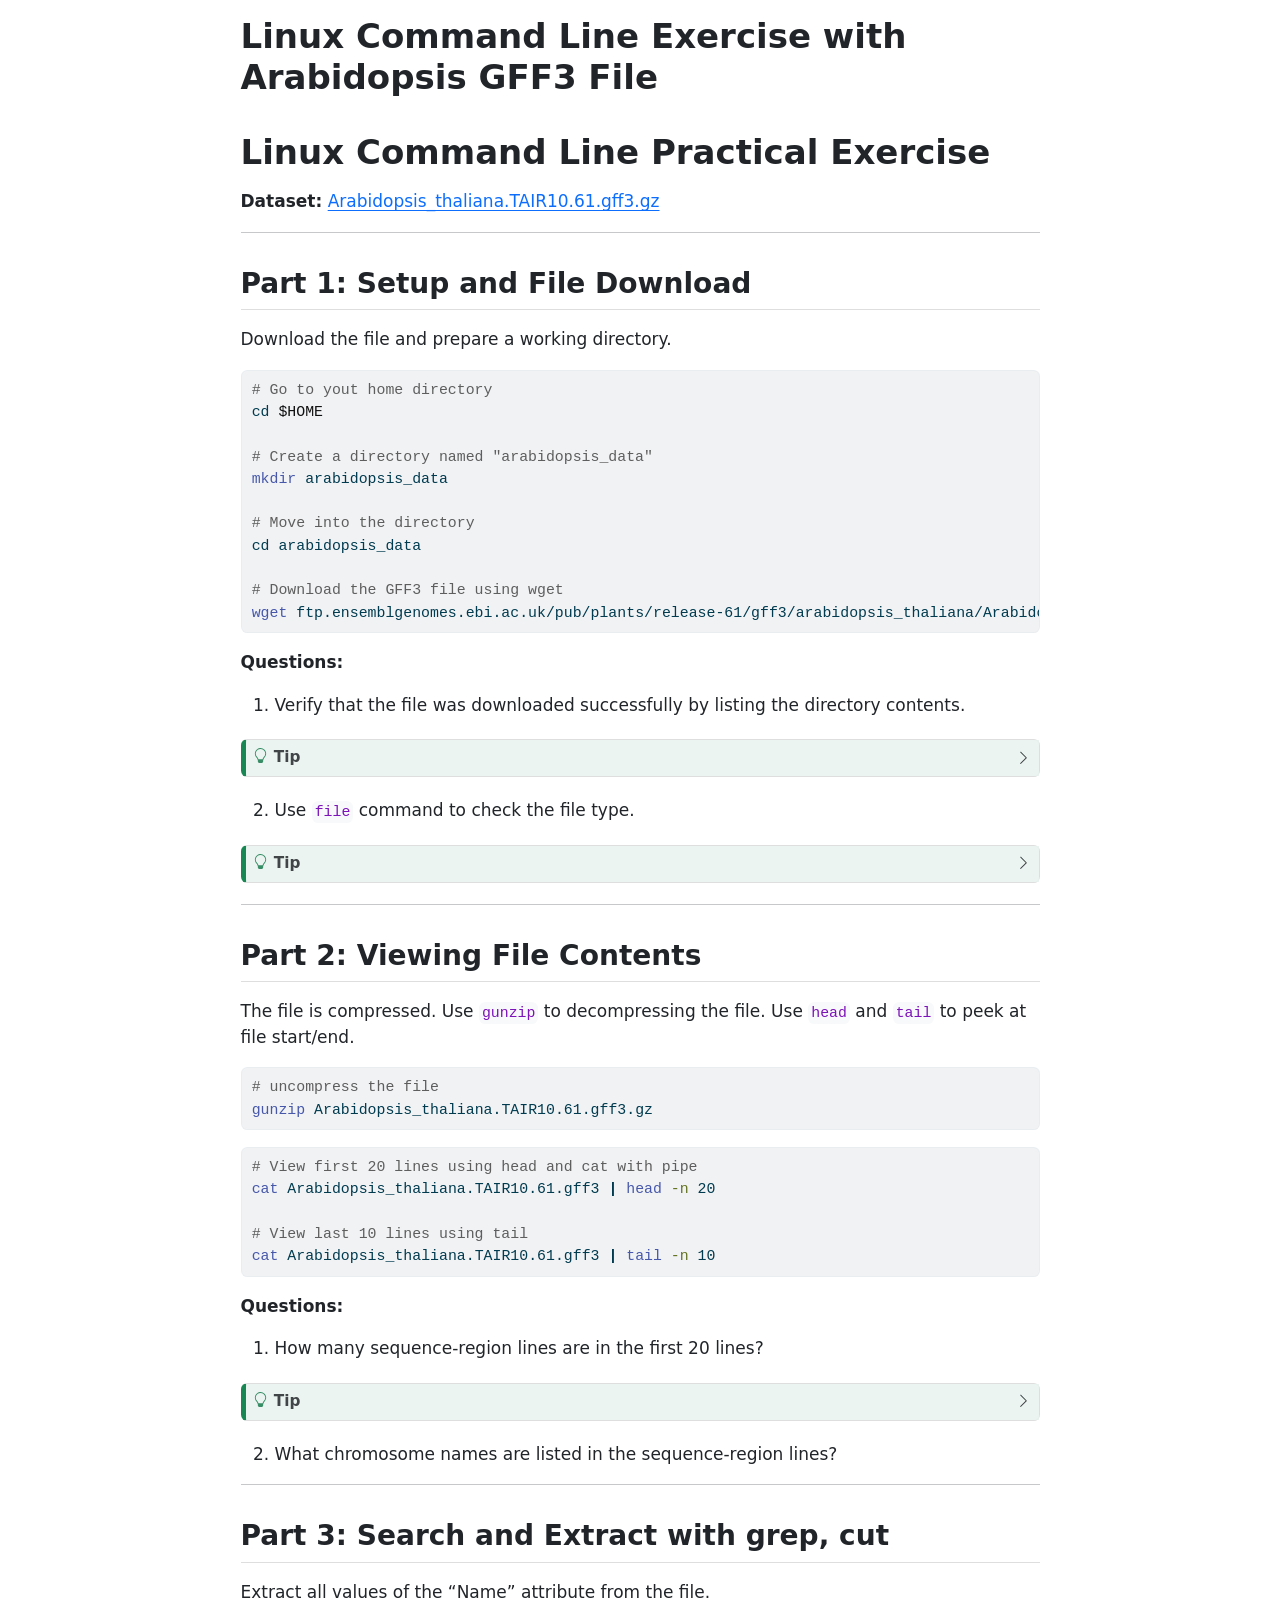
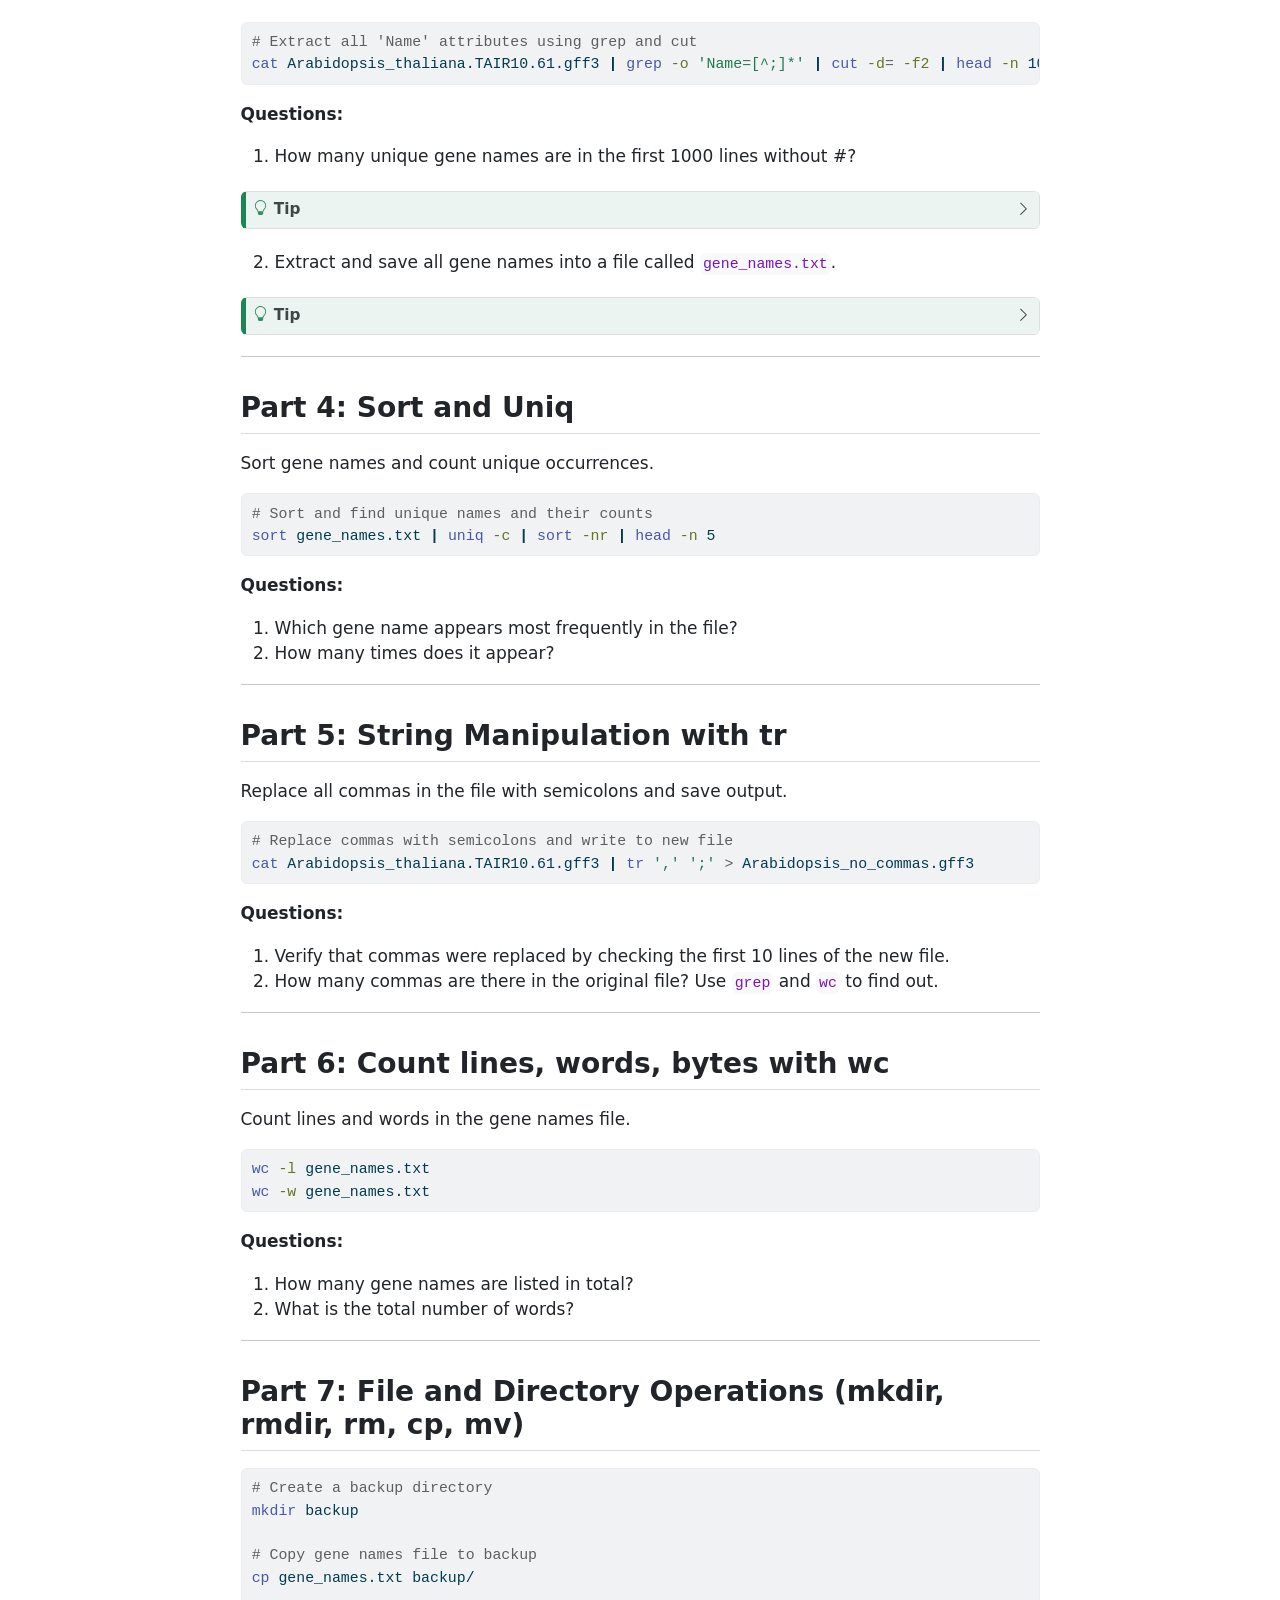
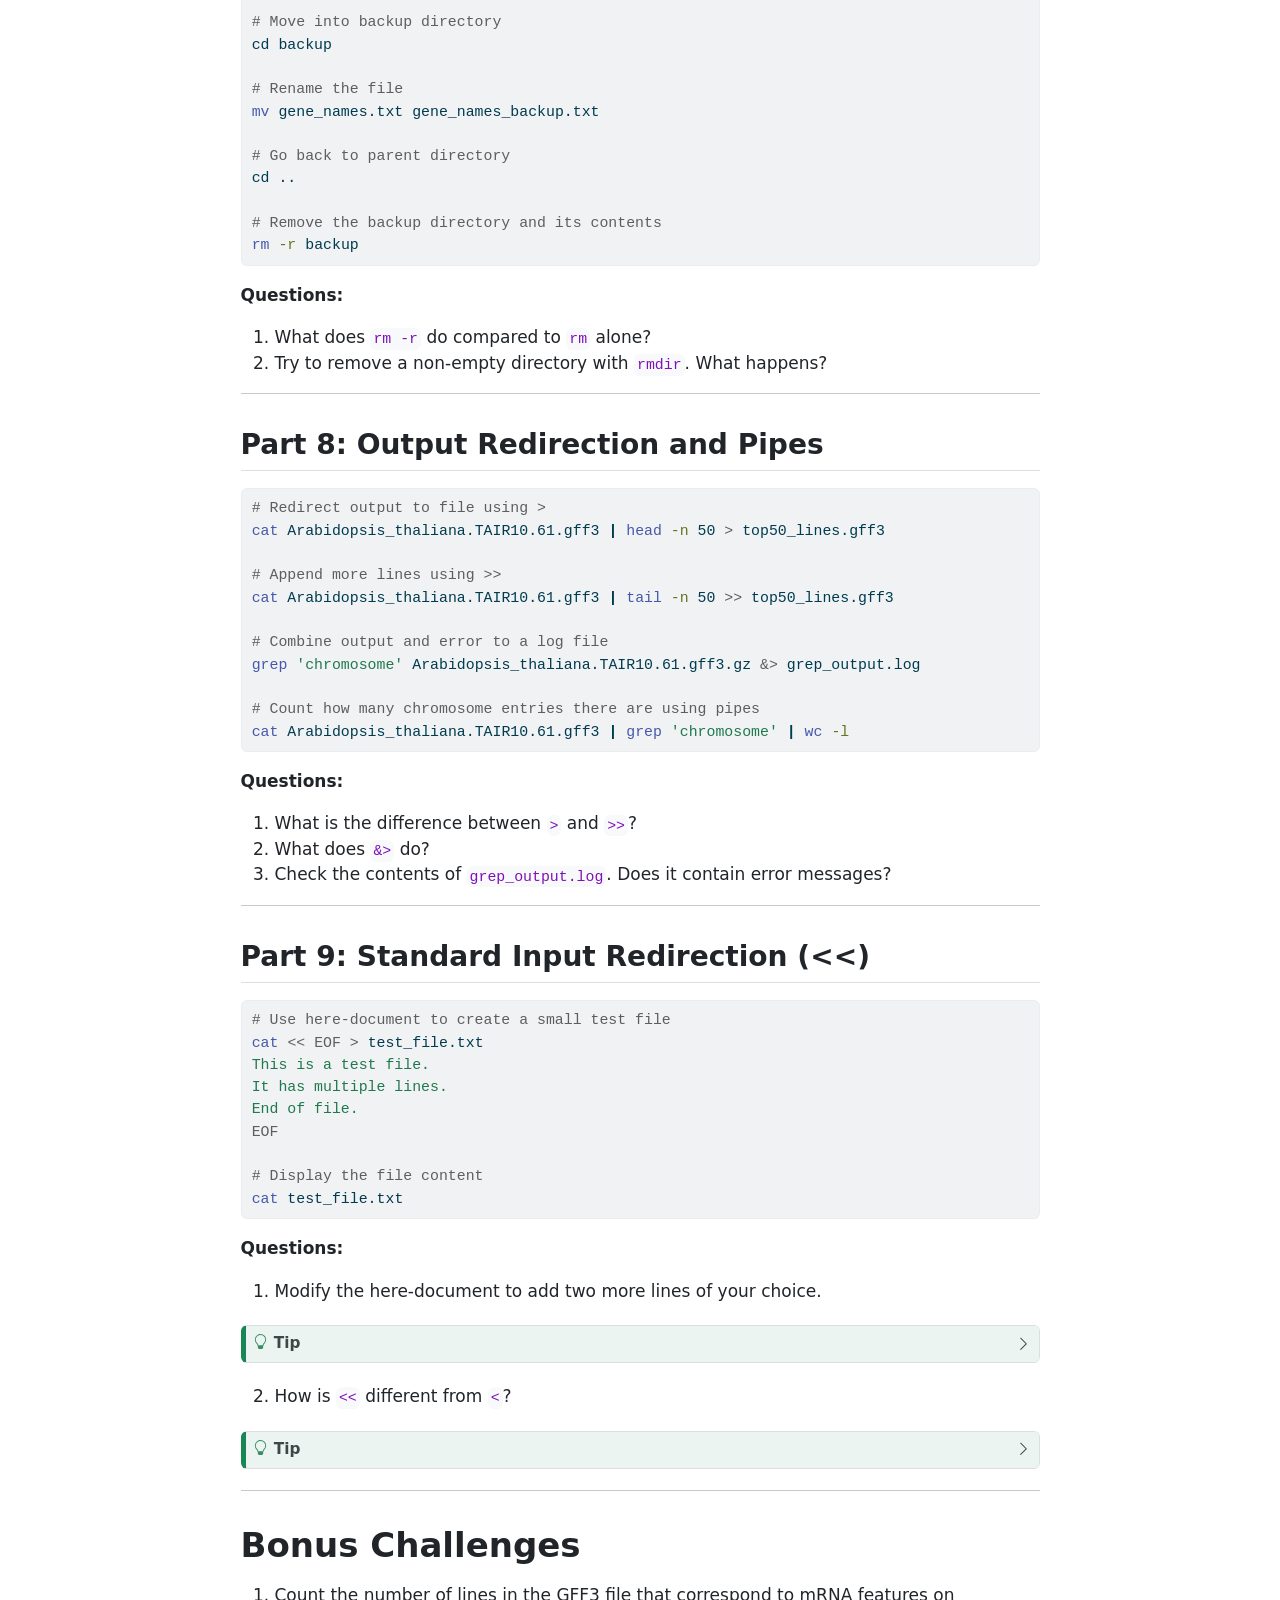
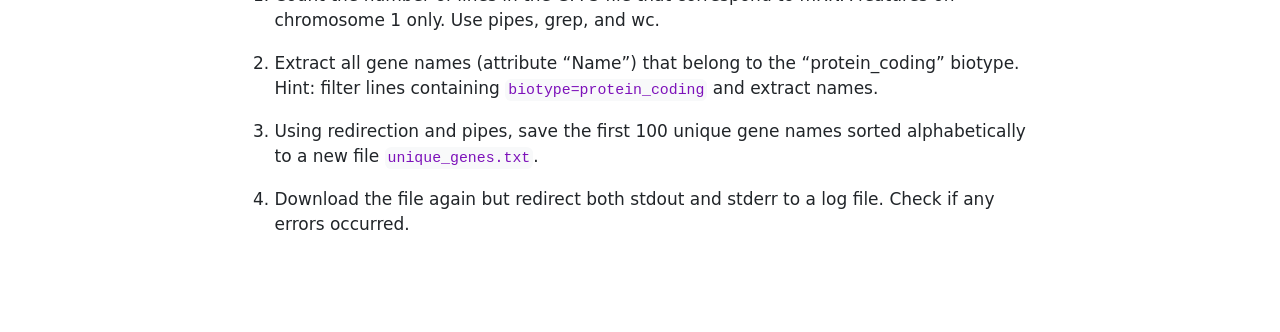
<file: exercie1.html>
<!DOCTYPE html>
<html xmlns="http://www.w3.org/1999/xhtml" lang="en" xml:lang="en"><head>

<meta charset="utf-8">
<meta name="generator" content="quarto-1.7.31">

<meta name="viewport" content="width=device-width, initial-scale=1.0, user-scalable=yes">


<title>Linux Command Line Exercise with Arabidopsis GFF3 File</title>
<style>
code{white-space: pre-wrap;}
span.smallcaps{font-variant: small-caps;}
div.columns{display: flex; gap: min(4vw, 1.5em);}
div.column{flex: auto; overflow-x: auto;}
div.hanging-indent{margin-left: 1.5em; text-indent: -1.5em;}
ul.task-list{list-style: none;}
ul.task-list li input[type="checkbox"] {
  width: 0.8em;
  margin: 0 0.8em 0.2em -1em; /* quarto-specific, see https://github.com/quarto-dev/quarto-cli/issues/4556 */ 
  vertical-align: middle;
}
/* CSS for syntax highlighting */
html { -webkit-text-size-adjust: 100%; }
pre > code.sourceCode { white-space: pre; position: relative; }
pre > code.sourceCode > span { display: inline-block; line-height: 1.25; }
pre > code.sourceCode > span:empty { height: 1.2em; }
.sourceCode { overflow: visible; }
code.sourceCode > span { color: inherit; text-decoration: inherit; }
div.sourceCode { margin: 1em 0; }
pre.sourceCode { margin: 0; }
@media screen {
div.sourceCode { overflow: auto; }
}
@media print {
pre > code.sourceCode { white-space: pre-wrap; }
pre > code.sourceCode > span { text-indent: -5em; padding-left: 5em; }
}
pre.numberSource code
  { counter-reset: source-line 0; }
pre.numberSource code > span
  { position: relative; left: -4em; counter-increment: source-line; }
pre.numberSource code > span > a:first-child::before
  { content: counter(source-line);
    position: relative; left: -1em; text-align: right; vertical-align: baseline;
    border: none; display: inline-block;
    -webkit-touch-callout: none; -webkit-user-select: none;
    -khtml-user-select: none; -moz-user-select: none;
    -ms-user-select: none; user-select: none;
    padding: 0 4px; width: 4em;
  }
pre.numberSource { margin-left: 3em;  padding-left: 4px; }
div.sourceCode
  {   }
@media screen {
pre > code.sourceCode > span > a:first-child::before { text-decoration: underline; }
}
</style>


<script src="exercie1_files/libs/clipboard/clipboard.min.js"></script>
<script src="exercie1_files/libs/quarto-html/quarto.js" type="module"></script>
<script src="exercie1_files/libs/quarto-html/tabsets/tabsets.js" type="module"></script>
<script src="exercie1_files/libs/quarto-html/popper.min.js"></script>
<script src="exercie1_files/libs/quarto-html/tippy.umd.min.js"></script>
<script src="exercie1_files/libs/quarto-html/anchor.min.js"></script>
<link href="exercie1_files/libs/quarto-html/tippy.css" rel="stylesheet">
<link href="exercie1_files/libs/quarto-html/quarto-syntax-highlighting-e1a5c8363afafaef2c763b6775fbf3ca.css" rel="stylesheet" id="quarto-text-highlighting-styles">
<script src="exercie1_files/libs/bootstrap/bootstrap.min.js"></script>
<link href="exercie1_files/libs/bootstrap/bootstrap-icons.css" rel="stylesheet">
<link href="exercie1_files/libs/bootstrap/bootstrap-81267100e462c21b3d6c0d5bf76a3417.min.css" rel="stylesheet" append-hash="true" id="quarto-bootstrap" data-mode="light">


</head>

<body class="fullcontent quarto-light">

<div id="quarto-content" class="page-columns page-rows-contents page-layout-article">

<main class="content" id="quarto-document-content">

<header id="title-block-header" class="quarto-title-block default">
<div class="quarto-title">
<h1 class="title">Linux Command Line Exercise with Arabidopsis GFF3 File</h1>
</div>



<div class="quarto-title-meta">

    
  
    
  </div>
  


</header>


<section id="linux-command-line-practical-exercise" class="level1">
<h1>Linux Command Line Practical Exercise</h1>
<p><strong>Dataset:</strong> <a href="ftp.ensemblgenomes.ebi.ac.uk/pub/plants/release-61/gff3/arabidopsis_thaliana/Arabidopsis_thaliana.TAIR10.61.gff3.gz">Arabidopsis_thaliana.TAIR10.61.gff3.gz</a></p>
<hr>
<section id="part-1-setup-and-file-download" class="level2">
<h2 class="anchored" data-anchor-id="part-1-setup-and-file-download">Part 1: Setup and File Download</h2>
<p>Download the file and prepare a working directory.</p>
<div class="sourceCode" id="cb1"><pre class="sourceCode bash code-with-copy"><code class="sourceCode bash"><span id="cb1-1"><a href="#cb1-1" aria-hidden="true" tabindex="-1"></a><span class="co"># Go to yout home directory</span></span>
<span id="cb1-2"><a href="#cb1-2" aria-hidden="true" tabindex="-1"></a><span class="bu">cd</span> <span class="va">$HOME</span></span>
<span id="cb1-3"><a href="#cb1-3" aria-hidden="true" tabindex="-1"></a></span>
<span id="cb1-4"><a href="#cb1-4" aria-hidden="true" tabindex="-1"></a><span class="co"># Create a directory named "arabidopsis_data"</span></span>
<span id="cb1-5"><a href="#cb1-5" aria-hidden="true" tabindex="-1"></a><span class="fu">mkdir</span> arabidopsis_data</span>
<span id="cb1-6"><a href="#cb1-6" aria-hidden="true" tabindex="-1"></a></span>
<span id="cb1-7"><a href="#cb1-7" aria-hidden="true" tabindex="-1"></a><span class="co"># Move into the directory</span></span>
<span id="cb1-8"><a href="#cb1-8" aria-hidden="true" tabindex="-1"></a><span class="bu">cd</span> arabidopsis_data</span>
<span id="cb1-9"><a href="#cb1-9" aria-hidden="true" tabindex="-1"></a></span>
<span id="cb1-10"><a href="#cb1-10" aria-hidden="true" tabindex="-1"></a><span class="co"># Download the GFF3 file using wget</span></span>
<span id="cb1-11"><a href="#cb1-11" aria-hidden="true" tabindex="-1"></a><span class="fu">wget</span> ftp.ensemblgenomes.ebi.ac.uk/pub/plants/release-61/gff3/arabidopsis_thaliana/Arabidopsis_thaliana.TAIR10.61.gff3.gz</span></code><button title="Copy to Clipboard" class="code-copy-button"><i class="bi"></i></button></pre></div>
<p><strong>Questions:</strong></p>
<ol type="1">
<li>Verify that the file was downloaded successfully by listing the directory contents.</li>
</ol>
<div class="callout callout-style-default callout-tip callout-titled">
<div class="callout-header d-flex align-content-center" data-bs-toggle="collapse" data-bs-target=".callout-1-contents" aria-controls="callout-1" aria-expanded="false" aria-label="Toggle callout">
<div class="callout-icon-container">
<i class="callout-icon"></i>
</div>
<div class="callout-title-container flex-fill">
Tip
</div>
<div class="callout-btn-toggle d-inline-block border-0 py-1 ps-1 pe-0 float-end"><i class="callout-toggle"></i></div>
</div>
<div id="callout-1" class="callout-1-contents callout-collapse collapse">
<div class="callout-body-container callout-body">
<div class="sourceCode" id="cb2"><pre class="sourceCode bash code-with-copy"><code class="sourceCode bash"><span id="cb2-1"><a href="#cb2-1" aria-hidden="true" tabindex="-1"></a><span class="fu">ls</span></span></code><button title="Copy to Clipboard" class="code-copy-button"><i class="bi"></i></button></pre></div>
</div>
</div>
</div>
<ol start="2" type="1">
<li>Use <code>file</code> command to check the file type.</li>
</ol>
<div class="callout callout-style-default callout-tip callout-titled">
<div class="callout-header d-flex align-content-center" data-bs-toggle="collapse" data-bs-target=".callout-2-contents" aria-controls="callout-2" aria-expanded="false" aria-label="Toggle callout">
<div class="callout-icon-container">
<i class="callout-icon"></i>
</div>
<div class="callout-title-container flex-fill">
Tip
</div>
<div class="callout-btn-toggle d-inline-block border-0 py-1 ps-1 pe-0 float-end"><i class="callout-toggle"></i></div>
</div>
<div id="callout-2" class="callout-2-contents callout-collapse collapse">
<div class="callout-body-container callout-body">
<div class="sourceCode" id="cb3"><pre class="sourceCode bash code-with-copy"><code class="sourceCode bash"><span id="cb3-1"><a href="#cb3-1" aria-hidden="true" tabindex="-1"></a><span class="fu">file</span> Arabidopsis_thaliana.TAIR10.61.gff3.gz</span></code><button title="Copy to Clipboard" class="code-copy-button"><i class="bi"></i></button></pre></div>
</div>
</div>
</div>
<hr>
</section>
<section id="part-2-viewing-file-contents" class="level2">
<h2 class="anchored" data-anchor-id="part-2-viewing-file-contents">Part 2: Viewing File Contents</h2>
<p>The file is compressed. Use <code>gunzip</code> to decompressing the file. Use <code>head</code> and <code>tail</code> to peek at file start/end.</p>
<div class="sourceCode" id="cb4"><pre class="sourceCode bash code-with-copy"><code class="sourceCode bash"><span id="cb4-1"><a href="#cb4-1" aria-hidden="true" tabindex="-1"></a><span class="co"># uncompress the file</span></span>
<span id="cb4-2"><a href="#cb4-2" aria-hidden="true" tabindex="-1"></a><span class="fu">gunzip</span> Arabidopsis_thaliana.TAIR10.61.gff3.gz</span></code><button title="Copy to Clipboard" class="code-copy-button"><i class="bi"></i></button></pre></div>
<div class="sourceCode" id="cb5"><pre class="sourceCode bash code-with-copy"><code class="sourceCode bash"><span id="cb5-1"><a href="#cb5-1" aria-hidden="true" tabindex="-1"></a><span class="co"># View first 20 lines using head and cat with pipe</span></span>
<span id="cb5-2"><a href="#cb5-2" aria-hidden="true" tabindex="-1"></a><span class="fu">cat</span> Arabidopsis_thaliana.TAIR10.61.gff3 <span class="kw">|</span> <span class="fu">head</span> <span class="at">-n</span> 20</span>
<span id="cb5-3"><a href="#cb5-3" aria-hidden="true" tabindex="-1"></a></span>
<span id="cb5-4"><a href="#cb5-4" aria-hidden="true" tabindex="-1"></a><span class="co"># View last 10 lines using tail</span></span>
<span id="cb5-5"><a href="#cb5-5" aria-hidden="true" tabindex="-1"></a><span class="fu">cat</span> Arabidopsis_thaliana.TAIR10.61.gff3 <span class="kw">|</span> <span class="fu">tail</span> <span class="at">-n</span> 10</span></code><button title="Copy to Clipboard" class="code-copy-button"><i class="bi"></i></button></pre></div>
<p><strong>Questions:</strong></p>
<ol type="1">
<li>How many sequence-region lines are in the first 20 lines?</li>
</ol>
<div class="callout callout-style-default callout-tip callout-titled">
<div class="callout-header d-flex align-content-center" data-bs-toggle="collapse" data-bs-target=".callout-3-contents" aria-controls="callout-3" aria-expanded="false" aria-label="Toggle callout">
<div class="callout-icon-container">
<i class="callout-icon"></i>
</div>
<div class="callout-title-container flex-fill">
Tip
</div>
<div class="callout-btn-toggle d-inline-block border-0 py-1 ps-1 pe-0 float-end"><i class="callout-toggle"></i></div>
</div>
<div id="callout-3" class="callout-3-contents callout-collapse collapse">
<div class="callout-body-container callout-body">
<div class="sourceCode" id="cb6"><pre class="sourceCode bash code-with-copy"><code class="sourceCode bash"><span id="cb6-1"><a href="#cb6-1" aria-hidden="true" tabindex="-1"></a><span class="fu">cat</span> Arabidopsis_thaliana.TAIR10.61.gff3 <span class="kw">|</span> <span class="fu">grep</span> <span class="st">"sequence-region"</span> <span class="kw">|</span> <span class="fu">wc</span> <span class="at">-l</span></span></code><button title="Copy to Clipboard" class="code-copy-button"><i class="bi"></i></button></pre></div>
</div>
</div>
</div>
<ol start="2" type="1">
<li>What chromosome names are listed in the sequence-region lines?</li>
</ol>
<hr>
</section>
<section id="part-3-search-and-extract-with-grep-cut" class="level2">
<h2 class="anchored" data-anchor-id="part-3-search-and-extract-with-grep-cut">Part 3: Search and Extract with grep, cut</h2>
<p>Extract all values of the “Name” attribute from the file.</p>
<div class="sourceCode" id="cb7"><pre class="sourceCode bash code-with-copy"><code class="sourceCode bash"><span id="cb7-1"><a href="#cb7-1" aria-hidden="true" tabindex="-1"></a><span class="co"># Extract all 'Name' attributes using grep and cut</span></span>
<span id="cb7-2"><a href="#cb7-2" aria-hidden="true" tabindex="-1"></a><span class="fu">cat</span> Arabidopsis_thaliana.TAIR10.61.gff3 <span class="kw">|</span> <span class="fu">grep</span> <span class="at">-o</span> <span class="st">'Name=[^;]*'</span> <span class="kw">|</span> <span class="fu">cut</span> <span class="at">-d</span><span class="op">=</span> <span class="at">-f2</span> <span class="kw">|</span> <span class="fu">head</span> <span class="at">-n</span> 10</span></code><button title="Copy to Clipboard" class="code-copy-button"><i class="bi"></i></button></pre></div>
<p><strong>Questions:</strong></p>
<ol type="1">
<li>How many unique gene names are in the first 1000 lines without #?</li>
</ol>
<div class="callout callout-style-default callout-tip callout-titled">
<div class="callout-header d-flex align-content-center" data-bs-toggle="collapse" data-bs-target=".callout-4-contents" aria-controls="callout-4" aria-expanded="false" aria-label="Toggle callout">
<div class="callout-icon-container">
<i class="callout-icon"></i>
</div>
<div class="callout-title-container flex-fill">
Tip
</div>
<div class="callout-btn-toggle d-inline-block border-0 py-1 ps-1 pe-0 float-end"><i class="callout-toggle"></i></div>
</div>
<div id="callout-4" class="callout-4-contents callout-collapse collapse">
<div class="callout-body-container callout-body">
<div class="sourceCode" id="cb8"><pre class="sourceCode bash code-with-copy"><code class="sourceCode bash"><span id="cb8-1"><a href="#cb8-1" aria-hidden="true" tabindex="-1"></a><span class="fu">cat</span> Arabidopsis_thaliana.TAIR10.61.gff3 <span class="kw">|</span> <span class="fu">grep</span> <span class="at">-v</span> <span class="st">"#"</span> <span class="kw">|</span> <span class="fu">head</span> <span class="at">-n</span> 1000 <span class="kw">|</span> <span class="fu">grep</span> <span class="st">"ID=gene"</span><span class="kw">|</span> <span class="fu">grep</span> <span class="at">-o</span> <span class="st">'Name=[^;]*'</span> <span class="kw">|</span> <span class="fu">cut</span> <span class="at">-d</span><span class="op">=</span> <span class="at">-f2</span> <span class="kw">|</span> <span class="fu">sort</span> <span class="kw">|</span> <span class="fu">uniq</span></span></code><button title="Copy to Clipboard" class="code-copy-button"><i class="bi"></i></button></pre></div>
</div>
</div>
</div>
<ol start="2" type="1">
<li>Extract and save all gene names into a file called <code>gene_names.txt</code>.</li>
</ol>
<div class="callout callout-style-default callout-tip callout-titled">
<div class="callout-header d-flex align-content-center" data-bs-toggle="collapse" data-bs-target=".callout-5-contents" aria-controls="callout-5" aria-expanded="false" aria-label="Toggle callout">
<div class="callout-icon-container">
<i class="callout-icon"></i>
</div>
<div class="callout-title-container flex-fill">
Tip
</div>
<div class="callout-btn-toggle d-inline-block border-0 py-1 ps-1 pe-0 float-end"><i class="callout-toggle"></i></div>
</div>
<div id="callout-5" class="callout-5-contents callout-collapse collapse">
<div class="callout-body-container callout-body">
<div class="sourceCode" id="cb9"><pre class="sourceCode bash code-with-copy"><code class="sourceCode bash"><span id="cb9-1"><a href="#cb9-1" aria-hidden="true" tabindex="-1"></a><span class="fu">cat</span> Arabidopsis_thaliana.TAIR10.61.gff3 <span class="kw">|</span> <span class="fu">grep</span> <span class="at">-v</span> <span class="st">"#"</span> <span class="kw">|</span> <span class="fu">grep</span> <span class="st">"ID=gene"</span><span class="kw">|</span> <span class="fu">grep</span> <span class="at">-o</span> <span class="st">'Name=[^;]*'</span> <span class="kw">|</span> <span class="fu">cut</span> <span class="at">-d</span><span class="op">=</span> <span class="at">-f2</span> <span class="op">&gt;</span> gene_names.txt</span></code><button title="Copy to Clipboard" class="code-copy-button"><i class="bi"></i></button></pre></div>
</div>
</div>
</div>
<hr>
</section>
<section id="part-4-sort-and-uniq" class="level2">
<h2 class="anchored" data-anchor-id="part-4-sort-and-uniq">Part 4: Sort and Uniq</h2>
<p>Sort gene names and count unique occurrences.</p>
<div class="sourceCode" id="cb10"><pre class="sourceCode bash code-with-copy"><code class="sourceCode bash"><span id="cb10-1"><a href="#cb10-1" aria-hidden="true" tabindex="-1"></a><span class="co"># Sort and find unique names and their counts</span></span>
<span id="cb10-2"><a href="#cb10-2" aria-hidden="true" tabindex="-1"></a><span class="fu">sort</span> gene_names.txt <span class="kw">|</span> <span class="fu">uniq</span> <span class="at">-c</span> <span class="kw">|</span> <span class="fu">sort</span> <span class="at">-nr</span> <span class="kw">|</span> <span class="fu">head</span> <span class="at">-n</span> 5</span></code><button title="Copy to Clipboard" class="code-copy-button"><i class="bi"></i></button></pre></div>
<p><strong>Questions:</strong></p>
<ol type="1">
<li>Which gene name appears most frequently in the file?</li>
<li>How many times does it appear?</li>
</ol>
<hr>
</section>
<section id="part-5-string-manipulation-with-tr" class="level2">
<h2 class="anchored" data-anchor-id="part-5-string-manipulation-with-tr">Part 5: String Manipulation with tr</h2>
<p>Replace all commas in the file with semicolons and save output.</p>
<div class="sourceCode" id="cb11"><pre class="sourceCode bash code-with-copy"><code class="sourceCode bash"><span id="cb11-1"><a href="#cb11-1" aria-hidden="true" tabindex="-1"></a><span class="co"># Replace commas with semicolons and write to new file</span></span>
<span id="cb11-2"><a href="#cb11-2" aria-hidden="true" tabindex="-1"></a><span class="fu">cat</span> Arabidopsis_thaliana.TAIR10.61.gff3 <span class="kw">|</span> <span class="fu">tr</span> <span class="st">','</span> <span class="st">';'</span> <span class="op">&gt;</span> Arabidopsis_no_commas.gff3</span></code><button title="Copy to Clipboard" class="code-copy-button"><i class="bi"></i></button></pre></div>
<p><strong>Questions:</strong></p>
<ol type="1">
<li>Verify that commas were replaced by checking the first 10 lines of the new file.</li>
<li>How many commas are there in the original file? Use <code>grep</code> and <code>wc</code> to find out.</li>
</ol>
<hr>
</section>
<section id="part-6-count-lines-words-bytes-with-wc" class="level2">
<h2 class="anchored" data-anchor-id="part-6-count-lines-words-bytes-with-wc">Part 6: Count lines, words, bytes with wc</h2>
<p>Count lines and words in the gene names file.</p>
<div class="sourceCode" id="cb12"><pre class="sourceCode bash code-with-copy"><code class="sourceCode bash"><span id="cb12-1"><a href="#cb12-1" aria-hidden="true" tabindex="-1"></a><span class="fu">wc</span> <span class="at">-l</span> gene_names.txt</span>
<span id="cb12-2"><a href="#cb12-2" aria-hidden="true" tabindex="-1"></a><span class="fu">wc</span> <span class="at">-w</span> gene_names.txt</span></code><button title="Copy to Clipboard" class="code-copy-button"><i class="bi"></i></button></pre></div>
<p><strong>Questions:</strong></p>
<ol type="1">
<li>How many gene names are listed in total?</li>
<li>What is the total number of words?</li>
</ol>
<hr>
</section>
<section id="part-7-file-and-directory-operations-mkdir-rmdir-rm-cp-mv" class="level2">
<h2 class="anchored" data-anchor-id="part-7-file-and-directory-operations-mkdir-rmdir-rm-cp-mv">Part 7: File and Directory Operations (mkdir, rmdir, rm, cp, mv)</h2>
<div class="sourceCode" id="cb13"><pre class="sourceCode bash code-with-copy"><code class="sourceCode bash"><span id="cb13-1"><a href="#cb13-1" aria-hidden="true" tabindex="-1"></a><span class="co"># Create a backup directory</span></span>
<span id="cb13-2"><a href="#cb13-2" aria-hidden="true" tabindex="-1"></a><span class="fu">mkdir</span> backup</span>
<span id="cb13-3"><a href="#cb13-3" aria-hidden="true" tabindex="-1"></a></span>
<span id="cb13-4"><a href="#cb13-4" aria-hidden="true" tabindex="-1"></a><span class="co"># Copy gene names file to backup</span></span>
<span id="cb13-5"><a href="#cb13-5" aria-hidden="true" tabindex="-1"></a><span class="fu">cp</span> gene_names.txt backup/</span>
<span id="cb13-6"><a href="#cb13-6" aria-hidden="true" tabindex="-1"></a></span>
<span id="cb13-7"><a href="#cb13-7" aria-hidden="true" tabindex="-1"></a><span class="co"># Move into backup directory</span></span>
<span id="cb13-8"><a href="#cb13-8" aria-hidden="true" tabindex="-1"></a><span class="bu">cd</span> backup</span>
<span id="cb13-9"><a href="#cb13-9" aria-hidden="true" tabindex="-1"></a></span>
<span id="cb13-10"><a href="#cb13-10" aria-hidden="true" tabindex="-1"></a><span class="co"># Rename the file</span></span>
<span id="cb13-11"><a href="#cb13-11" aria-hidden="true" tabindex="-1"></a><span class="fu">mv</span> gene_names.txt gene_names_backup.txt</span>
<span id="cb13-12"><a href="#cb13-12" aria-hidden="true" tabindex="-1"></a></span>
<span id="cb13-13"><a href="#cb13-13" aria-hidden="true" tabindex="-1"></a><span class="co"># Go back to parent directory</span></span>
<span id="cb13-14"><a href="#cb13-14" aria-hidden="true" tabindex="-1"></a><span class="bu">cd</span> ..</span>
<span id="cb13-15"><a href="#cb13-15" aria-hidden="true" tabindex="-1"></a></span>
<span id="cb13-16"><a href="#cb13-16" aria-hidden="true" tabindex="-1"></a><span class="co"># Remove the backup directory and its contents</span></span>
<span id="cb13-17"><a href="#cb13-17" aria-hidden="true" tabindex="-1"></a><span class="fu">rm</span> <span class="at">-r</span> backup</span></code><button title="Copy to Clipboard" class="code-copy-button"><i class="bi"></i></button></pre></div>
<p><strong>Questions:</strong></p>
<ol type="1">
<li>What does <code>rm -r</code> do compared to <code>rm</code> alone?</li>
<li>Try to remove a non-empty directory with <code>rmdir</code>. What happens?</li>
</ol>
<hr>
</section>
<section id="part-8-output-redirection-and-pipes" class="level2">
<h2 class="anchored" data-anchor-id="part-8-output-redirection-and-pipes">Part 8: Output Redirection and Pipes</h2>
<div class="sourceCode" id="cb14"><pre class="sourceCode bash code-with-copy"><code class="sourceCode bash"><span id="cb14-1"><a href="#cb14-1" aria-hidden="true" tabindex="-1"></a><span class="co"># Redirect output to file using &gt;</span></span>
<span id="cb14-2"><a href="#cb14-2" aria-hidden="true" tabindex="-1"></a><span class="fu">cat</span> Arabidopsis_thaliana.TAIR10.61.gff3 <span class="kw">|</span> <span class="fu">head</span> <span class="at">-n</span> 50 <span class="op">&gt;</span> top50_lines.gff3</span>
<span id="cb14-3"><a href="#cb14-3" aria-hidden="true" tabindex="-1"></a></span>
<span id="cb14-4"><a href="#cb14-4" aria-hidden="true" tabindex="-1"></a><span class="co"># Append more lines using &gt;&gt;</span></span>
<span id="cb14-5"><a href="#cb14-5" aria-hidden="true" tabindex="-1"></a><span class="fu">cat</span> Arabidopsis_thaliana.TAIR10.61.gff3 <span class="kw">|</span> <span class="fu">tail</span> <span class="at">-n</span> 50 <span class="op">&gt;&gt;</span> top50_lines.gff3</span>
<span id="cb14-6"><a href="#cb14-6" aria-hidden="true" tabindex="-1"></a></span>
<span id="cb14-7"><a href="#cb14-7" aria-hidden="true" tabindex="-1"></a><span class="co"># Combine output and error to a log file</span></span>
<span id="cb14-8"><a href="#cb14-8" aria-hidden="true" tabindex="-1"></a><span class="fu">grep</span> <span class="st">'chromosome'</span> Arabidopsis_thaliana.TAIR10.61.gff3.gz <span class="op">&amp;&gt;</span> grep_output.log</span>
<span id="cb14-9"><a href="#cb14-9" aria-hidden="true" tabindex="-1"></a></span>
<span id="cb14-10"><a href="#cb14-10" aria-hidden="true" tabindex="-1"></a><span class="co"># Count how many chromosome entries there are using pipes</span></span>
<span id="cb14-11"><a href="#cb14-11" aria-hidden="true" tabindex="-1"></a><span class="fu">cat</span> Arabidopsis_thaliana.TAIR10.61.gff3 <span class="kw">|</span> <span class="fu">grep</span> <span class="st">'chromosome'</span> <span class="kw">|</span> <span class="fu">wc</span> <span class="at">-l</span></span></code><button title="Copy to Clipboard" class="code-copy-button"><i class="bi"></i></button></pre></div>
<p><strong>Questions:</strong></p>
<ol type="1">
<li>What is the difference between <code>&gt;</code> and <code>&gt;&gt;</code>?</li>
<li>What does <code>&amp;&gt;</code> do?</li>
<li>Check the contents of <code>grep_output.log</code>. Does it contain error messages?</li>
</ol>
<hr>
</section>
<section id="part-9-standard-input-redirection" class="level2">
<h2 class="anchored" data-anchor-id="part-9-standard-input-redirection">Part 9: Standard Input Redirection (&lt;&lt;)</h2>
<div class="sourceCode" id="cb15"><pre class="sourceCode bash code-with-copy"><code class="sourceCode bash"><span id="cb15-1"><a href="#cb15-1" aria-hidden="true" tabindex="-1"></a><span class="co"># Use here-document to create a small test file</span></span>
<span id="cb15-2"><a href="#cb15-2" aria-hidden="true" tabindex="-1"></a><span class="fu">cat</span> <span class="op">&lt;&lt; EOF</span> <span class="op">&gt;</span> test_file.txt</span>
<span id="cb15-3"><a href="#cb15-3" aria-hidden="true" tabindex="-1"></a><span class="st">This is a test file.</span></span>
<span id="cb15-4"><a href="#cb15-4" aria-hidden="true" tabindex="-1"></a><span class="st">It has multiple lines.</span></span>
<span id="cb15-5"><a href="#cb15-5" aria-hidden="true" tabindex="-1"></a><span class="st">End of file.</span></span>
<span id="cb15-6"><a href="#cb15-6" aria-hidden="true" tabindex="-1"></a><span class="op">EOF</span></span>
<span id="cb15-7"><a href="#cb15-7" aria-hidden="true" tabindex="-1"></a></span>
<span id="cb15-8"><a href="#cb15-8" aria-hidden="true" tabindex="-1"></a><span class="co"># Display the file content</span></span>
<span id="cb15-9"><a href="#cb15-9" aria-hidden="true" tabindex="-1"></a><span class="fu">cat</span> test_file.txt</span></code><button title="Copy to Clipboard" class="code-copy-button"><i class="bi"></i></button></pre></div>
<p><strong>Questions:</strong></p>
<ol type="1">
<li>Modify the here-document to add two more lines of your choice.</li>
</ol>
<div class="callout callout-style-default callout-tip callout-titled">
<div class="callout-header d-flex align-content-center" data-bs-toggle="collapse" data-bs-target=".callout-6-contents" aria-controls="callout-6" aria-expanded="false" aria-label="Toggle callout">
<div class="callout-icon-container">
<i class="callout-icon"></i>
</div>
<div class="callout-title-container flex-fill">
Tip
</div>
<div class="callout-btn-toggle d-inline-block border-0 py-1 ps-1 pe-0 float-end"><i class="callout-toggle"></i></div>
</div>
<div id="callout-6" class="callout-6-contents callout-collapse collapse">
<div class="callout-body-container callout-body">
<div class="sourceCode" id="cb16"><pre class="sourceCode bash code-with-copy"><code class="sourceCode bash"><span id="cb16-1"><a href="#cb16-1" aria-hidden="true" tabindex="-1"></a><span class="fu">cat</span> <span class="op">&lt;&lt; EOF</span> <span class="op">&gt;</span> test_file.txt</span>
<span id="cb16-2"><a href="#cb16-2" aria-hidden="true" tabindex="-1"></a><span class="st">This is a test file.</span></span>
<span id="cb16-3"><a href="#cb16-3" aria-hidden="true" tabindex="-1"></a><span class="st">It has multiple lines.</span></span>
<span id="cb16-4"><a href="#cb16-4" aria-hidden="true" tabindex="-1"></a><span class="st">These are two extra lines added for the exercise.</span></span>
<span id="cb16-5"><a href="#cb16-5" aria-hidden="true" tabindex="-1"></a><span class="st">They demonstrate the here-document functionality.</span></span>
<span id="cb16-6"><a href="#cb16-6" aria-hidden="true" tabindex="-1"></a><span class="st">End of file.</span></span>
<span id="cb16-7"><a href="#cb16-7" aria-hidden="true" tabindex="-1"></a><span class="op">EOF</span></span></code><button title="Copy to Clipboard" class="code-copy-button"><i class="bi"></i></button></pre></div>
</div>
</div>
</div>
<ol start="2" type="1">
<li>How is <code>&lt;&lt;</code> different from <code>&lt;</code>?</li>
</ol>
<div class="callout callout-style-default callout-tip callout-titled">
<div class="callout-header d-flex align-content-center" data-bs-toggle="collapse" data-bs-target=".callout-7-contents" aria-controls="callout-7" aria-expanded="false" aria-label="Toggle callout">
<div class="callout-icon-container">
<i class="callout-icon"></i>
</div>
<div class="callout-title-container flex-fill">
Tip
</div>
<div class="callout-btn-toggle d-inline-block border-0 py-1 ps-1 pe-0 float-end"><i class="callout-toggle"></i></div>
</div>
<div id="callout-7" class="callout-7-contents callout-collapse collapse">
<div class="callout-body-container callout-body">
<table class="caption-top table">
<colgroup>
<col style="width: 4%">
<col style="width: 95%">
</colgroup>
<thead>
<tr class="header">
<th>Symbol</th>
<th>Description</th>
</tr>
</thead>
<tbody>
<tr class="odd">
<td><code>&lt;</code></td>
<td>Redirects a file as input to a command (standard input redirection). Example: <code>sort &lt; file.txt</code> reads input from <code>file.txt</code>.</td>
</tr>
<tr class="even">
<td><code>&lt;&lt;</code></td>
<td>Starts a <strong>here-document</strong>, which allows you to provide multi-line input directly in the terminal/script, terminated by a delimiter like <code>EOF</code>.</td>
</tr>
</tbody>
</table>
</div>
</div>
</div>
<hr>
</section>
</section>
<section id="bonus-challenges" class="level1">
<h1>Bonus Challenges</h1>
<ol type="1">
<li><p>Count the number of lines in the GFF3 file that correspond to mRNA features on chromosome 1 only. Use pipes, grep, and wc.</p></li>
<li><p>Extract all gene names (attribute “Name”) that belong to the “protein_coding” biotype. Hint: filter lines containing <code>biotype=protein_coding</code> and extract names.</p></li>
<li><p>Using redirection and pipes, save the first 100 unique gene names sorted alphabetically to a new file <code>unique_genes.txt</code>.</p></li>
<li><p>Download the file again but redirect both stdout and stderr to a log file. Check if any errors occurred.</p></li>
</ol>
</section>

</main>
<!-- /main column -->
<script id="quarto-html-after-body" type="application/javascript">
  window.document.addEventListener("DOMContentLoaded", function (event) {
    const icon = "";
    const anchorJS = new window.AnchorJS();
    anchorJS.options = {
      placement: 'right',
      icon: icon
    };
    anchorJS.add('.anchored');
    const isCodeAnnotation = (el) => {
      for (const clz of el.classList) {
        if (clz.startsWith('code-annotation-')) {                     
          return true;
        }
      }
      return false;
    }
    const onCopySuccess = function(e) {
      // button target
      const button = e.trigger;
      // don't keep focus
      button.blur();
      // flash "checked"
      button.classList.add('code-copy-button-checked');
      var currentTitle = button.getAttribute("title");
      button.setAttribute("title", "Copied!");
      let tooltip;
      if (window.bootstrap) {
        button.setAttribute("data-bs-toggle", "tooltip");
        button.setAttribute("data-bs-placement", "left");
        button.setAttribute("data-bs-title", "Copied!");
        tooltip = new bootstrap.Tooltip(button, 
          { trigger: "manual", 
            customClass: "code-copy-button-tooltip",
            offset: [0, -8]});
        tooltip.show();    
      }
      setTimeout(function() {
        if (tooltip) {
          tooltip.hide();
          button.removeAttribute("data-bs-title");
          button.removeAttribute("data-bs-toggle");
          button.removeAttribute("data-bs-placement");
        }
        button.setAttribute("title", currentTitle);
        button.classList.remove('code-copy-button-checked');
      }, 1000);
      // clear code selection
      e.clearSelection();
    }
    const getTextToCopy = function(trigger) {
        const codeEl = trigger.previousElementSibling.cloneNode(true);
        for (const childEl of codeEl.children) {
          if (isCodeAnnotation(childEl)) {
            childEl.remove();
          }
        }
        return codeEl.innerText;
    }
    const clipboard = new window.ClipboardJS('.code-copy-button:not([data-in-quarto-modal])', {
      text: getTextToCopy
    });
    clipboard.on('success', onCopySuccess);
    if (window.document.getElementById('quarto-embedded-source-code-modal')) {
      const clipboardModal = new window.ClipboardJS('.code-copy-button[data-in-quarto-modal]', {
        text: getTextToCopy,
        container: window.document.getElementById('quarto-embedded-source-code-modal')
      });
      clipboardModal.on('success', onCopySuccess);
    }
      var localhostRegex = new RegExp(/^(?:http|https):\/\/localhost\:?[0-9]*\//);
      var mailtoRegex = new RegExp(/^mailto:/);
        var filterRegex = new RegExp('/' + window.location.host + '/');
      var isInternal = (href) => {
          return filterRegex.test(href) || localhostRegex.test(href) || mailtoRegex.test(href);
      }
      // Inspect non-navigation links and adorn them if external
     var links = window.document.querySelectorAll('a[href]:not(.nav-link):not(.navbar-brand):not(.toc-action):not(.sidebar-link):not(.sidebar-item-toggle):not(.pagination-link):not(.no-external):not([aria-hidden]):not(.dropdown-item):not(.quarto-navigation-tool):not(.about-link)');
      for (var i=0; i<links.length; i++) {
        const link = links[i];
        if (!isInternal(link.href)) {
          // undo the damage that might have been done by quarto-nav.js in the case of
          // links that we want to consider external
          if (link.dataset.originalHref !== undefined) {
            link.href = link.dataset.originalHref;
          }
        }
      }
    function tippyHover(el, contentFn, onTriggerFn, onUntriggerFn) {
      const config = {
        allowHTML: true,
        maxWidth: 500,
        delay: 100,
        arrow: false,
        appendTo: function(el) {
            return el.parentElement;
        },
        interactive: true,
        interactiveBorder: 10,
        theme: 'quarto',
        placement: 'bottom-start',
      };
      if (contentFn) {
        config.content = contentFn;
      }
      if (onTriggerFn) {
        config.onTrigger = onTriggerFn;
      }
      if (onUntriggerFn) {
        config.onUntrigger = onUntriggerFn;
      }
      window.tippy(el, config); 
    }
    const noterefs = window.document.querySelectorAll('a[role="doc-noteref"]');
    for (var i=0; i<noterefs.length; i++) {
      const ref = noterefs[i];
      tippyHover(ref, function() {
        // use id or data attribute instead here
        let href = ref.getAttribute('data-footnote-href') || ref.getAttribute('href');
        try { href = new URL(href).hash; } catch {}
        const id = href.replace(/^#\/?/, "");
        const note = window.document.getElementById(id);
        if (note) {
          return note.innerHTML;
        } else {
          return "";
        }
      });
    }
    const xrefs = window.document.querySelectorAll('a.quarto-xref');
    const processXRef = (id, note) => {
      // Strip column container classes
      const stripColumnClz = (el) => {
        el.classList.remove("page-full", "page-columns");
        if (el.children) {
          for (const child of el.children) {
            stripColumnClz(child);
          }
        }
      }
      stripColumnClz(note)
      if (id === null || id.startsWith('sec-')) {
        // Special case sections, only their first couple elements
        const container = document.createElement("div");
        if (note.children && note.children.length > 2) {
          container.appendChild(note.children[0].cloneNode(true));
          for (let i = 1; i < note.children.length; i++) {
            const child = note.children[i];
            if (child.tagName === "P" && child.innerText === "") {
              continue;
            } else {
              container.appendChild(child.cloneNode(true));
              break;
            }
          }
          if (window.Quarto?.typesetMath) {
            window.Quarto.typesetMath(container);
          }
          return container.innerHTML
        } else {
          if (window.Quarto?.typesetMath) {
            window.Quarto.typesetMath(note);
          }
          return note.innerHTML;
        }
      } else {
        // Remove any anchor links if they are present
        const anchorLink = note.querySelector('a.anchorjs-link');
        if (anchorLink) {
          anchorLink.remove();
        }
        if (window.Quarto?.typesetMath) {
          window.Quarto.typesetMath(note);
        }
        if (note.classList.contains("callout")) {
          return note.outerHTML;
        } else {
          return note.innerHTML;
        }
      }
    }
    for (var i=0; i<xrefs.length; i++) {
      const xref = xrefs[i];
      tippyHover(xref, undefined, function(instance) {
        instance.disable();
        let url = xref.getAttribute('href');
        let hash = undefined; 
        if (url.startsWith('#')) {
          hash = url;
        } else {
          try { hash = new URL(url).hash; } catch {}
        }
        if (hash) {
          const id = hash.replace(/^#\/?/, "");
          const note = window.document.getElementById(id);
          if (note !== null) {
            try {
              const html = processXRef(id, note.cloneNode(true));
              instance.setContent(html);
            } finally {
              instance.enable();
              instance.show();
            }
          } else {
            // See if we can fetch this
            fetch(url.split('#')[0])
            .then(res => res.text())
            .then(html => {
              const parser = new DOMParser();
              const htmlDoc = parser.parseFromString(html, "text/html");
              const note = htmlDoc.getElementById(id);
              if (note !== null) {
                const html = processXRef(id, note);
                instance.setContent(html);
              } 
            }).finally(() => {
              instance.enable();
              instance.show();
            });
          }
        } else {
          // See if we can fetch a full url (with no hash to target)
          // This is a special case and we should probably do some content thinning / targeting
          fetch(url)
          .then(res => res.text())
          .then(html => {
            const parser = new DOMParser();
            const htmlDoc = parser.parseFromString(html, "text/html");
            const note = htmlDoc.querySelector('main.content');
            if (note !== null) {
              // This should only happen for chapter cross references
              // (since there is no id in the URL)
              // remove the first header
              if (note.children.length > 0 && note.children[0].tagName === "HEADER") {
                note.children[0].remove();
              }
              const html = processXRef(null, note);
              instance.setContent(html);
            } 
          }).finally(() => {
            instance.enable();
            instance.show();
          });
        }
      }, function(instance) {
      });
    }
        let selectedAnnoteEl;
        const selectorForAnnotation = ( cell, annotation) => {
          let cellAttr = 'data-code-cell="' + cell + '"';
          let lineAttr = 'data-code-annotation="' +  annotation + '"';
          const selector = 'span[' + cellAttr + '][' + lineAttr + ']';
          return selector;
        }
        const selectCodeLines = (annoteEl) => {
          const doc = window.document;
          const targetCell = annoteEl.getAttribute("data-target-cell");
          const targetAnnotation = annoteEl.getAttribute("data-target-annotation");
          const annoteSpan = window.document.querySelector(selectorForAnnotation(targetCell, targetAnnotation));
          const lines = annoteSpan.getAttribute("data-code-lines").split(",");
          const lineIds = lines.map((line) => {
            return targetCell + "-" + line;
          })
          let top = null;
          let height = null;
          let parent = null;
          if (lineIds.length > 0) {
              //compute the position of the single el (top and bottom and make a div)
              const el = window.document.getElementById(lineIds[0]);
              top = el.offsetTop;
              height = el.offsetHeight;
              parent = el.parentElement.parentElement;
            if (lineIds.length > 1) {
              const lastEl = window.document.getElementById(lineIds[lineIds.length - 1]);
              const bottom = lastEl.offsetTop + lastEl.offsetHeight;
              height = bottom - top;
            }
            if (top !== null && height !== null && parent !== null) {
              // cook up a div (if necessary) and position it 
              let div = window.document.getElementById("code-annotation-line-highlight");
              if (div === null) {
                div = window.document.createElement("div");
                div.setAttribute("id", "code-annotation-line-highlight");
                div.style.position = 'absolute';
                parent.appendChild(div);
              }
              div.style.top = top - 2 + "px";
              div.style.height = height + 4 + "px";
              div.style.left = 0;
              let gutterDiv = window.document.getElementById("code-annotation-line-highlight-gutter");
              if (gutterDiv === null) {
                gutterDiv = window.document.createElement("div");
                gutterDiv.setAttribute("id", "code-annotation-line-highlight-gutter");
                gutterDiv.style.position = 'absolute';
                const codeCell = window.document.getElementById(targetCell);
                const gutter = codeCell.querySelector('.code-annotation-gutter');
                gutter.appendChild(gutterDiv);
              }
              gutterDiv.style.top = top - 2 + "px";
              gutterDiv.style.height = height + 4 + "px";
            }
            selectedAnnoteEl = annoteEl;
          }
        };
        const unselectCodeLines = () => {
          const elementsIds = ["code-annotation-line-highlight", "code-annotation-line-highlight-gutter"];
          elementsIds.forEach((elId) => {
            const div = window.document.getElementById(elId);
            if (div) {
              div.remove();
            }
          });
          selectedAnnoteEl = undefined;
        };
          // Handle positioning of the toggle
      window.addEventListener(
        "resize",
        throttle(() => {
          elRect = undefined;
          if (selectedAnnoteEl) {
            selectCodeLines(selectedAnnoteEl);
          }
        }, 10)
      );
      function throttle(fn, ms) {
      let throttle = false;
      let timer;
        return (...args) => {
          if(!throttle) { // first call gets through
              fn.apply(this, args);
              throttle = true;
          } else { // all the others get throttled
              if(timer) clearTimeout(timer); // cancel #2
              timer = setTimeout(() => {
                fn.apply(this, args);
                timer = throttle = false;
              }, ms);
          }
        };
      }
        // Attach click handler to the DT
        const annoteDls = window.document.querySelectorAll('dt[data-target-cell]');
        for (const annoteDlNode of annoteDls) {
          annoteDlNode.addEventListener('click', (event) => {
            const clickedEl = event.target;
            if (clickedEl !== selectedAnnoteEl) {
              unselectCodeLines();
              const activeEl = window.document.querySelector('dt[data-target-cell].code-annotation-active');
              if (activeEl) {
                activeEl.classList.remove('code-annotation-active');
              }
              selectCodeLines(clickedEl);
              clickedEl.classList.add('code-annotation-active');
            } else {
              // Unselect the line
              unselectCodeLines();
              clickedEl.classList.remove('code-annotation-active');
            }
          });
        }
    const findCites = (el) => {
      const parentEl = el.parentElement;
      if (parentEl) {
        const cites = parentEl.dataset.cites;
        if (cites) {
          return {
            el,
            cites: cites.split(' ')
          };
        } else {
          return findCites(el.parentElement)
        }
      } else {
        return undefined;
      }
    };
    var bibliorefs = window.document.querySelectorAll('a[role="doc-biblioref"]');
    for (var i=0; i<bibliorefs.length; i++) {
      const ref = bibliorefs[i];
      const citeInfo = findCites(ref);
      if (citeInfo) {
        tippyHover(citeInfo.el, function() {
          var popup = window.document.createElement('div');
          citeInfo.cites.forEach(function(cite) {
            var citeDiv = window.document.createElement('div');
            citeDiv.classList.add('hanging-indent');
            citeDiv.classList.add('csl-entry');
            var biblioDiv = window.document.getElementById('ref-' + cite);
            if (biblioDiv) {
              citeDiv.innerHTML = biblioDiv.innerHTML;
            }
            popup.appendChild(citeDiv);
          });
          return popup.innerHTML;
        });
      }
    }
  });
  </script>
</div> <!-- /content -->




</body></html>
</file>
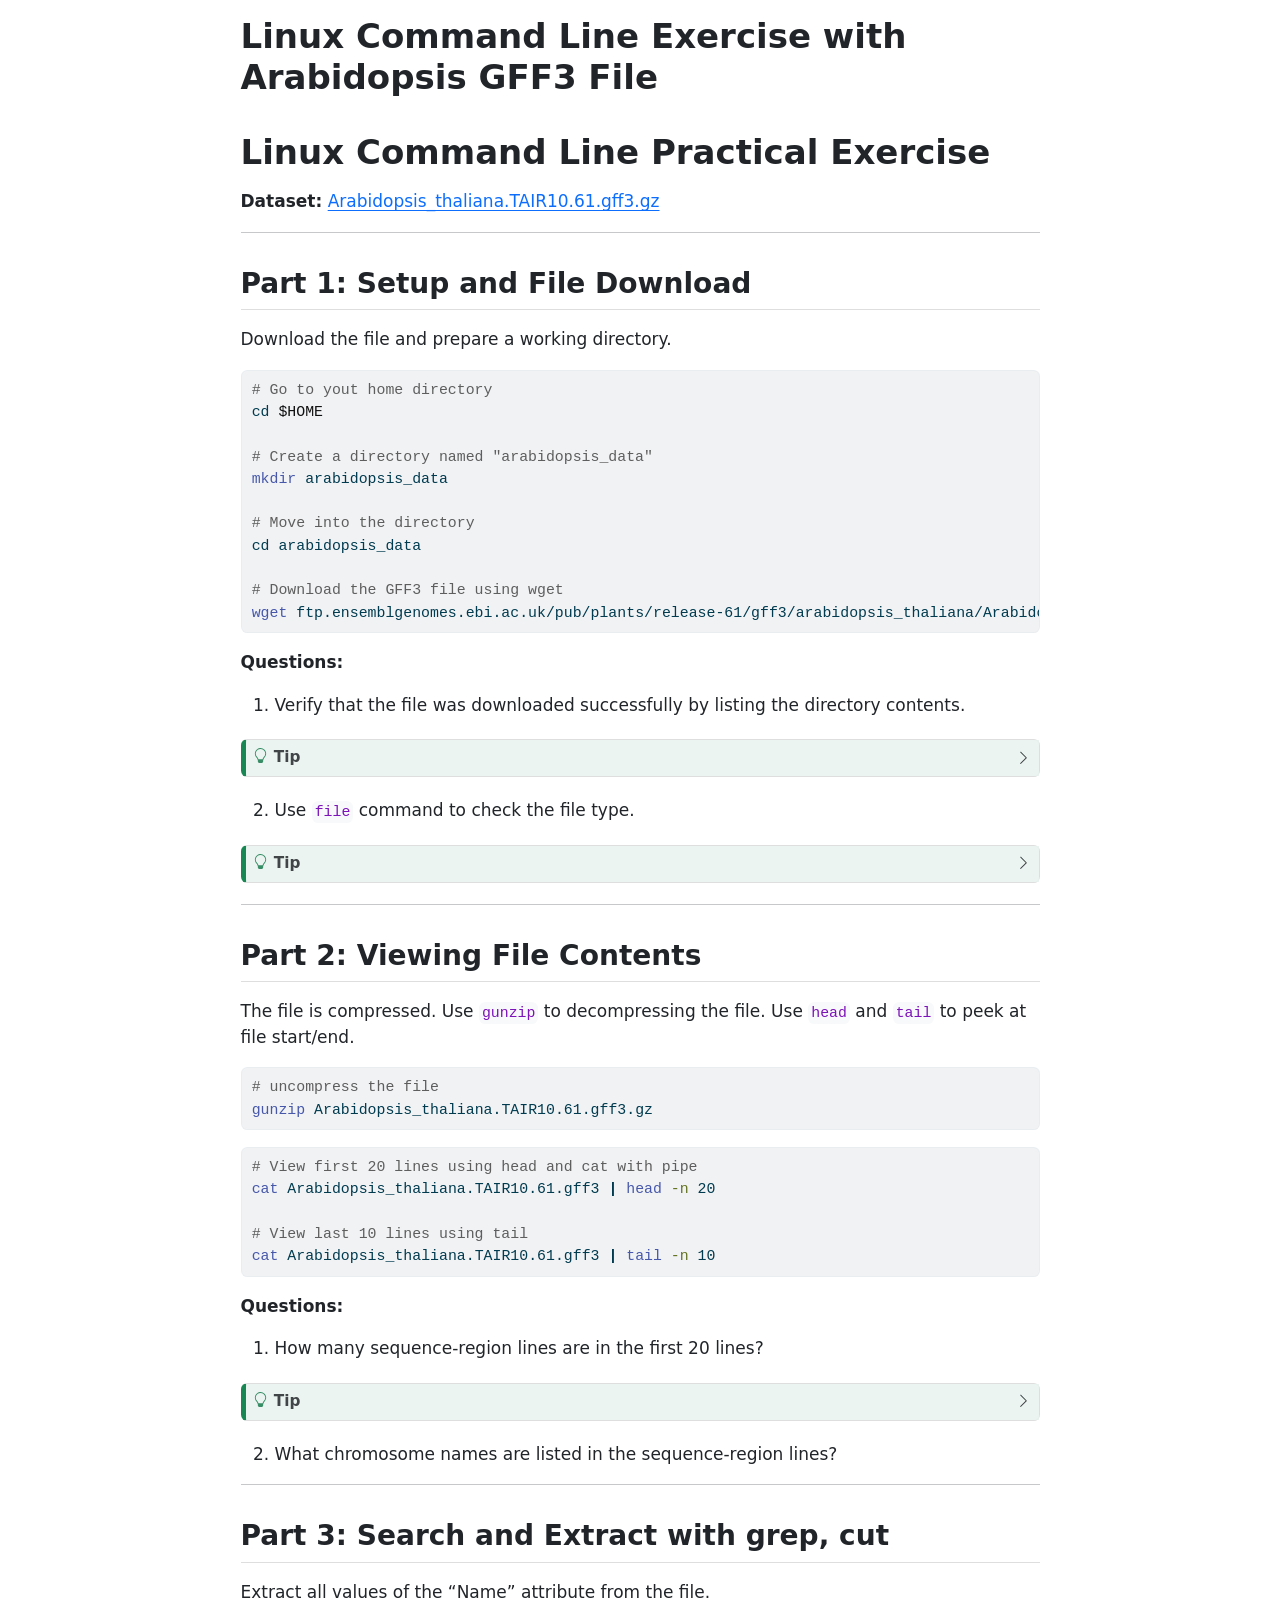
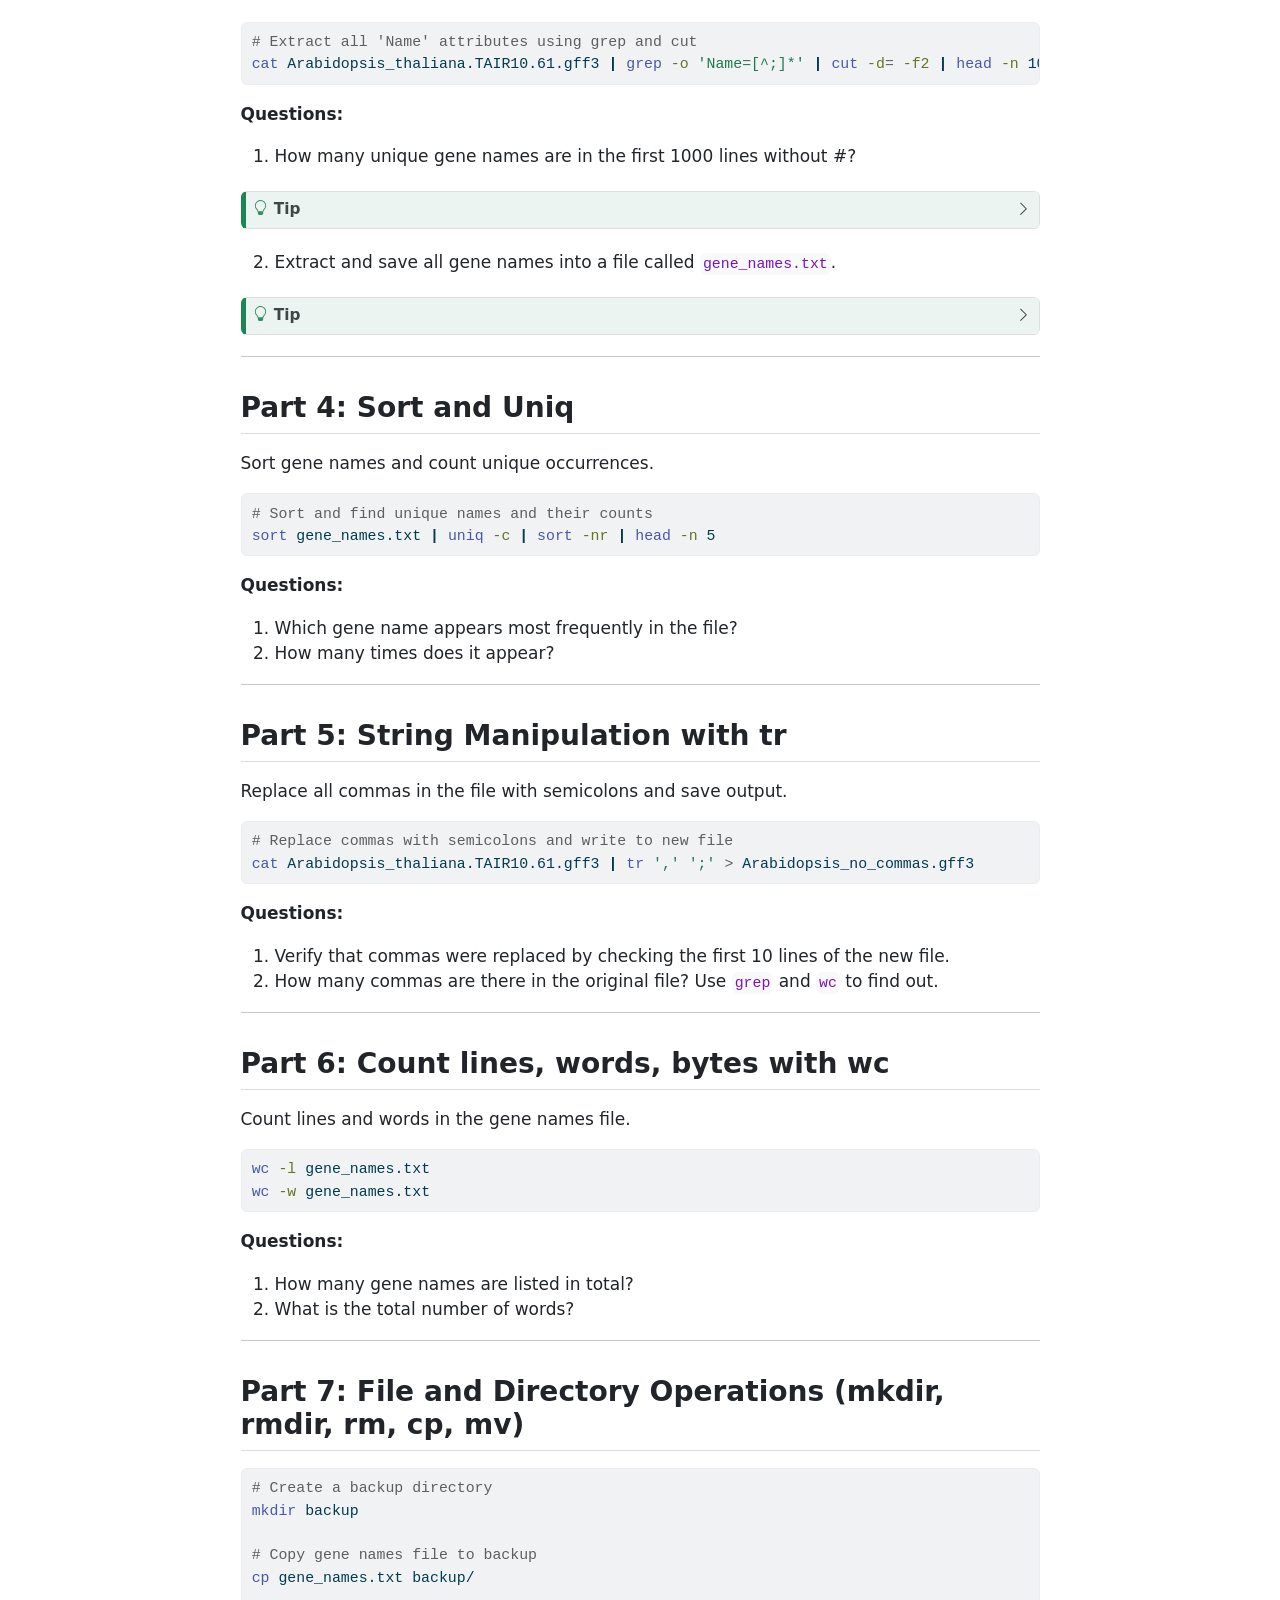
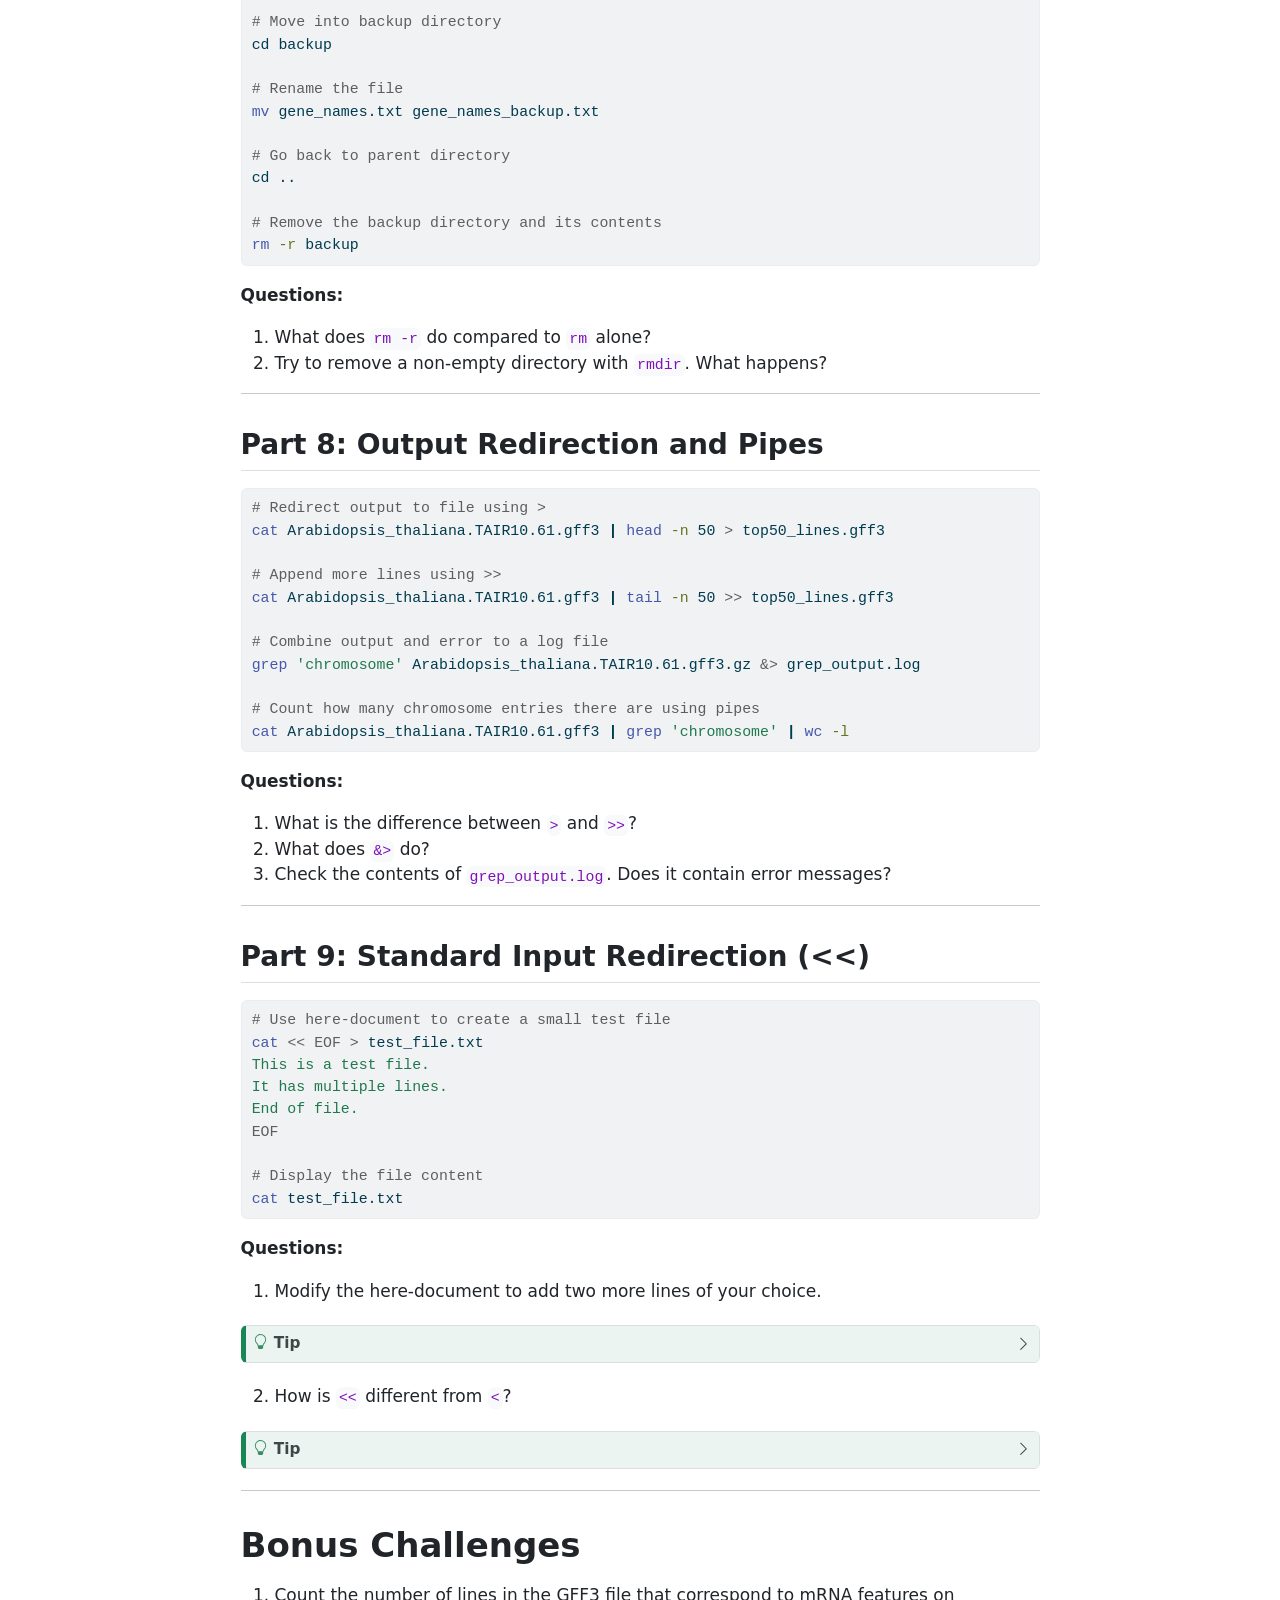
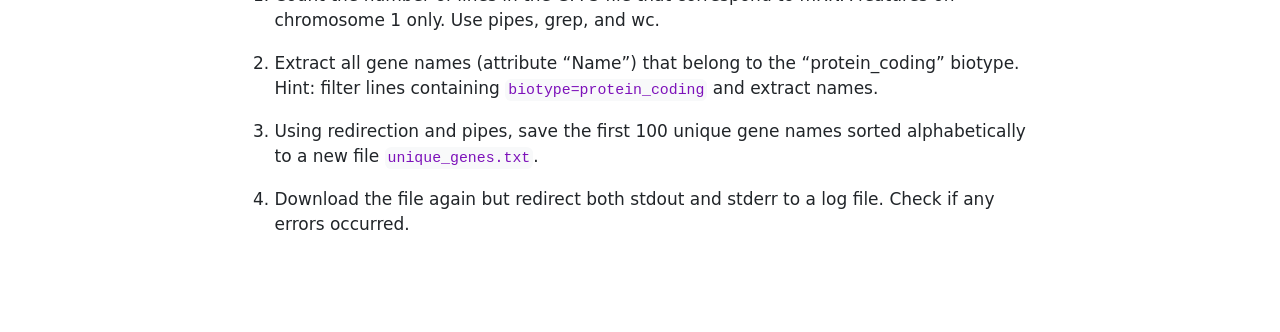
<file: exercise1.html>
<!DOCTYPE html>
<html xmlns="http://www.w3.org/1999/xhtml" lang="en" xml:lang="en"><head>

<meta charset="utf-8">
<meta name="generator" content="quarto-1.7.31">

<meta name="viewport" content="width=device-width, initial-scale=1.0, user-scalable=yes">


<title>Linux Command Line Exercise with Arabidopsis GFF3 File</title>
<style>
code{white-space: pre-wrap;}
span.smallcaps{font-variant: small-caps;}
div.columns{display: flex; gap: min(4vw, 1.5em);}
div.column{flex: auto; overflow-x: auto;}
div.hanging-indent{margin-left: 1.5em; text-indent: -1.5em;}
ul.task-list{list-style: none;}
ul.task-list li input[type="checkbox"] {
  width: 0.8em;
  margin: 0 0.8em 0.2em -1em; /* quarto-specific, see https://github.com/quarto-dev/quarto-cli/issues/4556 */ 
  vertical-align: middle;
}
/* CSS for syntax highlighting */
html { -webkit-text-size-adjust: 100%; }
pre > code.sourceCode { white-space: pre; position: relative; }
pre > code.sourceCode > span { display: inline-block; line-height: 1.25; }
pre > code.sourceCode > span:empty { height: 1.2em; }
.sourceCode { overflow: visible; }
code.sourceCode > span { color: inherit; text-decoration: inherit; }
div.sourceCode { margin: 1em 0; }
pre.sourceCode { margin: 0; }
@media screen {
div.sourceCode { overflow: auto; }
}
@media print {
pre > code.sourceCode { white-space: pre-wrap; }
pre > code.sourceCode > span { text-indent: -5em; padding-left: 5em; }
}
pre.numberSource code
  { counter-reset: source-line 0; }
pre.numberSource code > span
  { position: relative; left: -4em; counter-increment: source-line; }
pre.numberSource code > span > a:first-child::before
  { content: counter(source-line);
    position: relative; left: -1em; text-align: right; vertical-align: baseline;
    border: none; display: inline-block;
    -webkit-touch-callout: none; -webkit-user-select: none;
    -khtml-user-select: none; -moz-user-select: none;
    -ms-user-select: none; user-select: none;
    padding: 0 4px; width: 4em;
  }
pre.numberSource { margin-left: 3em;  padding-left: 4px; }
div.sourceCode
  {   }
@media screen {
pre > code.sourceCode > span > a:first-child::before { text-decoration: underline; }
}
</style>


<script src="exercise1_files/libs/clipboard/clipboard.min.js"></script>
<script src="exercise1_files/libs/quarto-html/quarto.js" type="module"></script>
<script src="exercise1_files/libs/quarto-html/tabsets/tabsets.js" type="module"></script>
<script src="exercise1_files/libs/quarto-html/popper.min.js"></script>
<script src="exercise1_files/libs/quarto-html/tippy.umd.min.js"></script>
<script src="exercise1_files/libs/quarto-html/anchor.min.js"></script>
<link href="exercise1_files/libs/quarto-html/tippy.css" rel="stylesheet">
<link href="exercise1_files/libs/quarto-html/quarto-syntax-highlighting-e1a5c8363afafaef2c763b6775fbf3ca.css" rel="stylesheet" id="quarto-text-highlighting-styles">
<script src="exercise1_files/libs/bootstrap/bootstrap.min.js"></script>
<link href="exercise1_files/libs/bootstrap/bootstrap-icons.css" rel="stylesheet">
<link href="exercise1_files/libs/bootstrap/bootstrap-81267100e462c21b3d6c0d5bf76a3417.min.css" rel="stylesheet" append-hash="true" id="quarto-bootstrap" data-mode="light">


</head>

<body class="fullcontent quarto-light">

<div id="quarto-content" class="page-columns page-rows-contents page-layout-article">

<main class="content" id="quarto-document-content">

<header id="title-block-header" class="quarto-title-block default">
<div class="quarto-title">
<h1 class="title">Linux Command Line Exercise with Arabidopsis GFF3 File</h1>
</div>



<div class="quarto-title-meta">

    
  
    
  </div>
  


</header>


<section id="linux-command-line-practical-exercise" class="level1">
<h1>Linux Command Line Practical Exercise</h1>
<p><strong>Dataset:</strong> <a href="ftp.ensemblgenomes.ebi.ac.uk/pub/plants/release-61/gff3/arabidopsis_thaliana/Arabidopsis_thaliana.TAIR10.61.gff3.gz">Arabidopsis_thaliana.TAIR10.61.gff3.gz</a></p>
<hr>
<section id="part-1-setup-and-file-download" class="level2">
<h2 class="anchored" data-anchor-id="part-1-setup-and-file-download">Part 1: Setup and File Download</h2>
<p>Download the file and prepare a working directory.</p>
<div class="sourceCode" id="cb1"><pre class="sourceCode bash code-with-copy"><code class="sourceCode bash"><span id="cb1-1"><a href="#cb1-1" aria-hidden="true" tabindex="-1"></a><span class="co"># Go to yout home directory</span></span>
<span id="cb1-2"><a href="#cb1-2" aria-hidden="true" tabindex="-1"></a><span class="bu">cd</span> <span class="va">$HOME</span></span>
<span id="cb1-3"><a href="#cb1-3" aria-hidden="true" tabindex="-1"></a></span>
<span id="cb1-4"><a href="#cb1-4" aria-hidden="true" tabindex="-1"></a><span class="co"># Create a directory named "arabidopsis_data"</span></span>
<span id="cb1-5"><a href="#cb1-5" aria-hidden="true" tabindex="-1"></a><span class="fu">mkdir</span> arabidopsis_data</span>
<span id="cb1-6"><a href="#cb1-6" aria-hidden="true" tabindex="-1"></a></span>
<span id="cb1-7"><a href="#cb1-7" aria-hidden="true" tabindex="-1"></a><span class="co"># Move into the directory</span></span>
<span id="cb1-8"><a href="#cb1-8" aria-hidden="true" tabindex="-1"></a><span class="bu">cd</span> arabidopsis_data</span>
<span id="cb1-9"><a href="#cb1-9" aria-hidden="true" tabindex="-1"></a></span>
<span id="cb1-10"><a href="#cb1-10" aria-hidden="true" tabindex="-1"></a><span class="co"># Download the GFF3 file using wget</span></span>
<span id="cb1-11"><a href="#cb1-11" aria-hidden="true" tabindex="-1"></a><span class="fu">wget</span> ftp.ensemblgenomes.ebi.ac.uk/pub/plants/release-61/gff3/arabidopsis_thaliana/Arabidopsis_thaliana.TAIR10.61.gff3.gz</span></code><button title="Copy to Clipboard" class="code-copy-button"><i class="bi"></i></button></pre></div>
<p><strong>Questions:</strong></p>
<ol type="1">
<li>Verify that the file was downloaded successfully by listing the directory contents.</li>
</ol>
<div class="callout callout-style-default callout-tip callout-titled">
<div class="callout-header d-flex align-content-center" data-bs-toggle="collapse" data-bs-target=".callout-1-contents" aria-controls="callout-1" aria-expanded="false" aria-label="Toggle callout">
<div class="callout-icon-container">
<i class="callout-icon"></i>
</div>
<div class="callout-title-container flex-fill">
Tip
</div>
<div class="callout-btn-toggle d-inline-block border-0 py-1 ps-1 pe-0 float-end"><i class="callout-toggle"></i></div>
</div>
<div id="callout-1" class="callout-1-contents callout-collapse collapse">
<div class="callout-body-container callout-body">
<div class="sourceCode" id="cb2"><pre class="sourceCode bash code-with-copy"><code class="sourceCode bash"><span id="cb2-1"><a href="#cb2-1" aria-hidden="true" tabindex="-1"></a><span class="fu">ls</span></span></code><button title="Copy to Clipboard" class="code-copy-button"><i class="bi"></i></button></pre></div>
</div>
</div>
</div>
<ol start="2" type="1">
<li>Use <code>file</code> command to check the file type.</li>
</ol>
<div class="callout callout-style-default callout-tip callout-titled">
<div class="callout-header d-flex align-content-center" data-bs-toggle="collapse" data-bs-target=".callout-2-contents" aria-controls="callout-2" aria-expanded="false" aria-label="Toggle callout">
<div class="callout-icon-container">
<i class="callout-icon"></i>
</div>
<div class="callout-title-container flex-fill">
Tip
</div>
<div class="callout-btn-toggle d-inline-block border-0 py-1 ps-1 pe-0 float-end"><i class="callout-toggle"></i></div>
</div>
<div id="callout-2" class="callout-2-contents callout-collapse collapse">
<div class="callout-body-container callout-body">
<div class="sourceCode" id="cb3"><pre class="sourceCode bash code-with-copy"><code class="sourceCode bash"><span id="cb3-1"><a href="#cb3-1" aria-hidden="true" tabindex="-1"></a><span class="fu">file</span> Arabidopsis_thaliana.TAIR10.61.gff3.gz</span></code><button title="Copy to Clipboard" class="code-copy-button"><i class="bi"></i></button></pre></div>
</div>
</div>
</div>
<hr>
</section>
<section id="part-2-viewing-file-contents" class="level2">
<h2 class="anchored" data-anchor-id="part-2-viewing-file-contents">Part 2: Viewing File Contents</h2>
<p>The file is compressed. Use <code>gunzip</code> to decompressing the file. Use <code>head</code> and <code>tail</code> to peek at file start/end.</p>
<div class="sourceCode" id="cb4"><pre class="sourceCode bash code-with-copy"><code class="sourceCode bash"><span id="cb4-1"><a href="#cb4-1" aria-hidden="true" tabindex="-1"></a><span class="co"># uncompress the file</span></span>
<span id="cb4-2"><a href="#cb4-2" aria-hidden="true" tabindex="-1"></a><span class="fu">gunzip</span> Arabidopsis_thaliana.TAIR10.61.gff3.gz</span></code><button title="Copy to Clipboard" class="code-copy-button"><i class="bi"></i></button></pre></div>
<div class="sourceCode" id="cb5"><pre class="sourceCode bash code-with-copy"><code class="sourceCode bash"><span id="cb5-1"><a href="#cb5-1" aria-hidden="true" tabindex="-1"></a><span class="co"># View first 20 lines using head and cat with pipe</span></span>
<span id="cb5-2"><a href="#cb5-2" aria-hidden="true" tabindex="-1"></a><span class="fu">cat</span> Arabidopsis_thaliana.TAIR10.61.gff3 <span class="kw">|</span> <span class="fu">head</span> <span class="at">-n</span> 20</span>
<span id="cb5-3"><a href="#cb5-3" aria-hidden="true" tabindex="-1"></a></span>
<span id="cb5-4"><a href="#cb5-4" aria-hidden="true" tabindex="-1"></a><span class="co"># View last 10 lines using tail</span></span>
<span id="cb5-5"><a href="#cb5-5" aria-hidden="true" tabindex="-1"></a><span class="fu">cat</span> Arabidopsis_thaliana.TAIR10.61.gff3 <span class="kw">|</span> <span class="fu">tail</span> <span class="at">-n</span> 10</span></code><button title="Copy to Clipboard" class="code-copy-button"><i class="bi"></i></button></pre></div>
<p><strong>Questions:</strong></p>
<ol type="1">
<li>How many sequence-region lines are in the first 20 lines?</li>
</ol>
<div class="callout callout-style-default callout-tip callout-titled">
<div class="callout-header d-flex align-content-center" data-bs-toggle="collapse" data-bs-target=".callout-3-contents" aria-controls="callout-3" aria-expanded="false" aria-label="Toggle callout">
<div class="callout-icon-container">
<i class="callout-icon"></i>
</div>
<div class="callout-title-container flex-fill">
Tip
</div>
<div class="callout-btn-toggle d-inline-block border-0 py-1 ps-1 pe-0 float-end"><i class="callout-toggle"></i></div>
</div>
<div id="callout-3" class="callout-3-contents callout-collapse collapse">
<div class="callout-body-container callout-body">
<div class="sourceCode" id="cb6"><pre class="sourceCode bash code-with-copy"><code class="sourceCode bash"><span id="cb6-1"><a href="#cb6-1" aria-hidden="true" tabindex="-1"></a><span class="fu">cat</span> Arabidopsis_thaliana.TAIR10.61.gff3 <span class="kw">|</span> <span class="fu">grep</span> <span class="st">"sequence-region"</span> <span class="kw">|</span> <span class="fu">wc</span> <span class="at">-l</span></span></code><button title="Copy to Clipboard" class="code-copy-button"><i class="bi"></i></button></pre></div>
</div>
</div>
</div>
<ol start="2" type="1">
<li>What chromosome names are listed in the sequence-region lines?</li>
</ol>
<hr>
</section>
<section id="part-3-search-and-extract-with-grep-cut" class="level2">
<h2 class="anchored" data-anchor-id="part-3-search-and-extract-with-grep-cut">Part 3: Search and Extract with grep, cut</h2>
<p>Extract all values of the “Name” attribute from the file.</p>
<div class="sourceCode" id="cb7"><pre class="sourceCode bash code-with-copy"><code class="sourceCode bash"><span id="cb7-1"><a href="#cb7-1" aria-hidden="true" tabindex="-1"></a><span class="co"># Extract all 'Name' attributes using grep and cut</span></span>
<span id="cb7-2"><a href="#cb7-2" aria-hidden="true" tabindex="-1"></a><span class="fu">cat</span> Arabidopsis_thaliana.TAIR10.61.gff3 <span class="kw">|</span> <span class="fu">grep</span> <span class="at">-o</span> <span class="st">'Name=[^;]*'</span> <span class="kw">|</span> <span class="fu">cut</span> <span class="at">-d</span><span class="op">=</span> <span class="at">-f2</span> <span class="kw">|</span> <span class="fu">head</span> <span class="at">-n</span> 10</span></code><button title="Copy to Clipboard" class="code-copy-button"><i class="bi"></i></button></pre></div>
<p><strong>Questions:</strong></p>
<ol type="1">
<li>How many unique gene names are in the first 1000 lines without #?</li>
</ol>
<div class="callout callout-style-default callout-tip callout-titled">
<div class="callout-header d-flex align-content-center" data-bs-toggle="collapse" data-bs-target=".callout-4-contents" aria-controls="callout-4" aria-expanded="false" aria-label="Toggle callout">
<div class="callout-icon-container">
<i class="callout-icon"></i>
</div>
<div class="callout-title-container flex-fill">
Tip
</div>
<div class="callout-btn-toggle d-inline-block border-0 py-1 ps-1 pe-0 float-end"><i class="callout-toggle"></i></div>
</div>
<div id="callout-4" class="callout-4-contents callout-collapse collapse">
<div class="callout-body-container callout-body">
<div class="sourceCode" id="cb8"><pre class="sourceCode bash code-with-copy"><code class="sourceCode bash"><span id="cb8-1"><a href="#cb8-1" aria-hidden="true" tabindex="-1"></a><span class="fu">cat</span> Arabidopsis_thaliana.TAIR10.61.gff3 <span class="kw">|</span> <span class="fu">grep</span> <span class="at">-v</span> <span class="st">"#"</span> <span class="kw">|</span> <span class="fu">head</span> <span class="at">-n</span> 1000 <span class="kw">|</span> <span class="fu">grep</span> <span class="st">"ID=gene"</span><span class="kw">|</span> <span class="fu">grep</span> <span class="at">-o</span> <span class="st">'Name=[^;]*'</span> <span class="kw">|</span> <span class="fu">cut</span> <span class="at">-d</span><span class="op">=</span> <span class="at">-f2</span> <span class="kw">|</span> <span class="fu">sort</span> <span class="kw">|</span> <span class="fu">uniq</span></span></code><button title="Copy to Clipboard" class="code-copy-button"><i class="bi"></i></button></pre></div>
</div>
</div>
</div>
<ol start="2" type="1">
<li>Extract and save all gene names into a file called <code>gene_names.txt</code>.</li>
</ol>
<div class="callout callout-style-default callout-tip callout-titled">
<div class="callout-header d-flex align-content-center" data-bs-toggle="collapse" data-bs-target=".callout-5-contents" aria-controls="callout-5" aria-expanded="false" aria-label="Toggle callout">
<div class="callout-icon-container">
<i class="callout-icon"></i>
</div>
<div class="callout-title-container flex-fill">
Tip
</div>
<div class="callout-btn-toggle d-inline-block border-0 py-1 ps-1 pe-0 float-end"><i class="callout-toggle"></i></div>
</div>
<div id="callout-5" class="callout-5-contents callout-collapse collapse">
<div class="callout-body-container callout-body">
<div class="sourceCode" id="cb9"><pre class="sourceCode bash code-with-copy"><code class="sourceCode bash"><span id="cb9-1"><a href="#cb9-1" aria-hidden="true" tabindex="-1"></a><span class="fu">cat</span> Arabidopsis_thaliana.TAIR10.61.gff3 <span class="kw">|</span> <span class="fu">grep</span> <span class="at">-v</span> <span class="st">"#"</span> <span class="kw">|</span> <span class="fu">grep</span> <span class="st">"ID=gene"</span><span class="kw">|</span> <span class="fu">grep</span> <span class="at">-o</span> <span class="st">'Name=[^;]*'</span> <span class="kw">|</span> <span class="fu">cut</span> <span class="at">-d</span><span class="op">=</span> <span class="at">-f2</span> <span class="op">&gt;</span> gene_names.txt</span></code><button title="Copy to Clipboard" class="code-copy-button"><i class="bi"></i></button></pre></div>
</div>
</div>
</div>
<hr>
</section>
<section id="part-4-sort-and-uniq" class="level2">
<h2 class="anchored" data-anchor-id="part-4-sort-and-uniq">Part 4: Sort and Uniq</h2>
<p>Sort gene names and count unique occurrences.</p>
<div class="sourceCode" id="cb10"><pre class="sourceCode bash code-with-copy"><code class="sourceCode bash"><span id="cb10-1"><a href="#cb10-1" aria-hidden="true" tabindex="-1"></a><span class="co"># Sort and find unique names and their counts</span></span>
<span id="cb10-2"><a href="#cb10-2" aria-hidden="true" tabindex="-1"></a><span class="fu">sort</span> gene_names.txt <span class="kw">|</span> <span class="fu">uniq</span> <span class="at">-c</span> <span class="kw">|</span> <span class="fu">sort</span> <span class="at">-nr</span> <span class="kw">|</span> <span class="fu">head</span> <span class="at">-n</span> 5</span></code><button title="Copy to Clipboard" class="code-copy-button"><i class="bi"></i></button></pre></div>
<p><strong>Questions:</strong></p>
<ol type="1">
<li>Which gene name appears most frequently in the file?</li>
<li>How many times does it appear?</li>
</ol>
<hr>
</section>
<section id="part-5-string-manipulation-with-tr" class="level2">
<h2 class="anchored" data-anchor-id="part-5-string-manipulation-with-tr">Part 5: String Manipulation with tr</h2>
<p>Replace all commas in the file with semicolons and save output.</p>
<div class="sourceCode" id="cb11"><pre class="sourceCode bash code-with-copy"><code class="sourceCode bash"><span id="cb11-1"><a href="#cb11-1" aria-hidden="true" tabindex="-1"></a><span class="co"># Replace commas with semicolons and write to new file</span></span>
<span id="cb11-2"><a href="#cb11-2" aria-hidden="true" tabindex="-1"></a><span class="fu">cat</span> Arabidopsis_thaliana.TAIR10.61.gff3 <span class="kw">|</span> <span class="fu">tr</span> <span class="st">','</span> <span class="st">';'</span> <span class="op">&gt;</span> Arabidopsis_no_commas.gff3</span></code><button title="Copy to Clipboard" class="code-copy-button"><i class="bi"></i></button></pre></div>
<p><strong>Questions:</strong></p>
<ol type="1">
<li>Verify that commas were replaced by checking the first 10 lines of the new file.</li>
<li>How many commas are there in the original file? Use <code>grep</code> and <code>wc</code> to find out.</li>
</ol>
<hr>
</section>
<section id="part-6-count-lines-words-bytes-with-wc" class="level2">
<h2 class="anchored" data-anchor-id="part-6-count-lines-words-bytes-with-wc">Part 6: Count lines, words, bytes with wc</h2>
<p>Count lines and words in the gene names file.</p>
<div class="sourceCode" id="cb12"><pre class="sourceCode bash code-with-copy"><code class="sourceCode bash"><span id="cb12-1"><a href="#cb12-1" aria-hidden="true" tabindex="-1"></a><span class="fu">wc</span> <span class="at">-l</span> gene_names.txt</span>
<span id="cb12-2"><a href="#cb12-2" aria-hidden="true" tabindex="-1"></a><span class="fu">wc</span> <span class="at">-w</span> gene_names.txt</span></code><button title="Copy to Clipboard" class="code-copy-button"><i class="bi"></i></button></pre></div>
<p><strong>Questions:</strong></p>
<ol type="1">
<li>How many gene names are listed in total?</li>
<li>What is the total number of words?</li>
</ol>
<hr>
</section>
<section id="part-7-file-and-directory-operations-mkdir-rmdir-rm-cp-mv" class="level2">
<h2 class="anchored" data-anchor-id="part-7-file-and-directory-operations-mkdir-rmdir-rm-cp-mv">Part 7: File and Directory Operations (mkdir, rmdir, rm, cp, mv)</h2>
<div class="sourceCode" id="cb13"><pre class="sourceCode bash code-with-copy"><code class="sourceCode bash"><span id="cb13-1"><a href="#cb13-1" aria-hidden="true" tabindex="-1"></a><span class="co"># Create a backup directory</span></span>
<span id="cb13-2"><a href="#cb13-2" aria-hidden="true" tabindex="-1"></a><span class="fu">mkdir</span> backup</span>
<span id="cb13-3"><a href="#cb13-3" aria-hidden="true" tabindex="-1"></a></span>
<span id="cb13-4"><a href="#cb13-4" aria-hidden="true" tabindex="-1"></a><span class="co"># Copy gene names file to backup</span></span>
<span id="cb13-5"><a href="#cb13-5" aria-hidden="true" tabindex="-1"></a><span class="fu">cp</span> gene_names.txt backup/</span>
<span id="cb13-6"><a href="#cb13-6" aria-hidden="true" tabindex="-1"></a></span>
<span id="cb13-7"><a href="#cb13-7" aria-hidden="true" tabindex="-1"></a><span class="co"># Move into backup directory</span></span>
<span id="cb13-8"><a href="#cb13-8" aria-hidden="true" tabindex="-1"></a><span class="bu">cd</span> backup</span>
<span id="cb13-9"><a href="#cb13-9" aria-hidden="true" tabindex="-1"></a></span>
<span id="cb13-10"><a href="#cb13-10" aria-hidden="true" tabindex="-1"></a><span class="co"># Rename the file</span></span>
<span id="cb13-11"><a href="#cb13-11" aria-hidden="true" tabindex="-1"></a><span class="fu">mv</span> gene_names.txt gene_names_backup.txt</span>
<span id="cb13-12"><a href="#cb13-12" aria-hidden="true" tabindex="-1"></a></span>
<span id="cb13-13"><a href="#cb13-13" aria-hidden="true" tabindex="-1"></a><span class="co"># Go back to parent directory</span></span>
<span id="cb13-14"><a href="#cb13-14" aria-hidden="true" tabindex="-1"></a><span class="bu">cd</span> ..</span>
<span id="cb13-15"><a href="#cb13-15" aria-hidden="true" tabindex="-1"></a></span>
<span id="cb13-16"><a href="#cb13-16" aria-hidden="true" tabindex="-1"></a><span class="co"># Remove the backup directory and its contents</span></span>
<span id="cb13-17"><a href="#cb13-17" aria-hidden="true" tabindex="-1"></a><span class="fu">rm</span> <span class="at">-r</span> backup</span></code><button title="Copy to Clipboard" class="code-copy-button"><i class="bi"></i></button></pre></div>
<p><strong>Questions:</strong></p>
<ol type="1">
<li>What does <code>rm -r</code> do compared to <code>rm</code> alone?</li>
<li>Try to remove a non-empty directory with <code>rmdir</code>. What happens?</li>
</ol>
<hr>
</section>
<section id="part-8-output-redirection-and-pipes" class="level2">
<h2 class="anchored" data-anchor-id="part-8-output-redirection-and-pipes">Part 8: Output Redirection and Pipes</h2>
<div class="sourceCode" id="cb14"><pre class="sourceCode bash code-with-copy"><code class="sourceCode bash"><span id="cb14-1"><a href="#cb14-1" aria-hidden="true" tabindex="-1"></a><span class="co"># Redirect output to file using &gt;</span></span>
<span id="cb14-2"><a href="#cb14-2" aria-hidden="true" tabindex="-1"></a><span class="fu">cat</span> Arabidopsis_thaliana.TAIR10.61.gff3 <span class="kw">|</span> <span class="fu">head</span> <span class="at">-n</span> 50 <span class="op">&gt;</span> top50_lines.gff3</span>
<span id="cb14-3"><a href="#cb14-3" aria-hidden="true" tabindex="-1"></a></span>
<span id="cb14-4"><a href="#cb14-4" aria-hidden="true" tabindex="-1"></a><span class="co"># Append more lines using &gt;&gt;</span></span>
<span id="cb14-5"><a href="#cb14-5" aria-hidden="true" tabindex="-1"></a><span class="fu">cat</span> Arabidopsis_thaliana.TAIR10.61.gff3 <span class="kw">|</span> <span class="fu">tail</span> <span class="at">-n</span> 50 <span class="op">&gt;&gt;</span> top50_lines.gff3</span>
<span id="cb14-6"><a href="#cb14-6" aria-hidden="true" tabindex="-1"></a></span>
<span id="cb14-7"><a href="#cb14-7" aria-hidden="true" tabindex="-1"></a><span class="co"># Combine output and error to a log file</span></span>
<span id="cb14-8"><a href="#cb14-8" aria-hidden="true" tabindex="-1"></a><span class="fu">grep</span> <span class="st">'chromosome'</span> Arabidopsis_thaliana.TAIR10.61.gff3.gz <span class="op">&amp;&gt;</span> grep_output.log</span>
<span id="cb14-9"><a href="#cb14-9" aria-hidden="true" tabindex="-1"></a></span>
<span id="cb14-10"><a href="#cb14-10" aria-hidden="true" tabindex="-1"></a><span class="co"># Count how many chromosome entries there are using pipes</span></span>
<span id="cb14-11"><a href="#cb14-11" aria-hidden="true" tabindex="-1"></a><span class="fu">cat</span> Arabidopsis_thaliana.TAIR10.61.gff3 <span class="kw">|</span> <span class="fu">grep</span> <span class="st">'chromosome'</span> <span class="kw">|</span> <span class="fu">wc</span> <span class="at">-l</span></span></code><button title="Copy to Clipboard" class="code-copy-button"><i class="bi"></i></button></pre></div>
<p><strong>Questions:</strong></p>
<ol type="1">
<li>What is the difference between <code>&gt;</code> and <code>&gt;&gt;</code>?</li>
<li>What does <code>&amp;&gt;</code> do?</li>
<li>Check the contents of <code>grep_output.log</code>. Does it contain error messages?</li>
</ol>
<hr>
</section>
<section id="part-9-standard-input-redirection" class="level2">
<h2 class="anchored" data-anchor-id="part-9-standard-input-redirection">Part 9: Standard Input Redirection (&lt;&lt;)</h2>
<div class="sourceCode" id="cb15"><pre class="sourceCode bash code-with-copy"><code class="sourceCode bash"><span id="cb15-1"><a href="#cb15-1" aria-hidden="true" tabindex="-1"></a><span class="co"># Use here-document to create a small test file</span></span>
<span id="cb15-2"><a href="#cb15-2" aria-hidden="true" tabindex="-1"></a><span class="fu">cat</span> <span class="op">&lt;&lt; EOF</span> <span class="op">&gt;</span> test_file.txt</span>
<span id="cb15-3"><a href="#cb15-3" aria-hidden="true" tabindex="-1"></a><span class="st">This is a test file.</span></span>
<span id="cb15-4"><a href="#cb15-4" aria-hidden="true" tabindex="-1"></a><span class="st">It has multiple lines.</span></span>
<span id="cb15-5"><a href="#cb15-5" aria-hidden="true" tabindex="-1"></a><span class="st">End of file.</span></span>
<span id="cb15-6"><a href="#cb15-6" aria-hidden="true" tabindex="-1"></a><span class="op">EOF</span></span>
<span id="cb15-7"><a href="#cb15-7" aria-hidden="true" tabindex="-1"></a></span>
<span id="cb15-8"><a href="#cb15-8" aria-hidden="true" tabindex="-1"></a><span class="co"># Display the file content</span></span>
<span id="cb15-9"><a href="#cb15-9" aria-hidden="true" tabindex="-1"></a><span class="fu">cat</span> test_file.txt</span></code><button title="Copy to Clipboard" class="code-copy-button"><i class="bi"></i></button></pre></div>
<p><strong>Questions:</strong></p>
<ol type="1">
<li>Modify the here-document to add two more lines of your choice.</li>
</ol>
<div class="callout callout-style-default callout-tip callout-titled">
<div class="callout-header d-flex align-content-center" data-bs-toggle="collapse" data-bs-target=".callout-6-contents" aria-controls="callout-6" aria-expanded="false" aria-label="Toggle callout">
<div class="callout-icon-container">
<i class="callout-icon"></i>
</div>
<div class="callout-title-container flex-fill">
Tip
</div>
<div class="callout-btn-toggle d-inline-block border-0 py-1 ps-1 pe-0 float-end"><i class="callout-toggle"></i></div>
</div>
<div id="callout-6" class="callout-6-contents callout-collapse collapse">
<div class="callout-body-container callout-body">
<div class="sourceCode" id="cb16"><pre class="sourceCode bash code-with-copy"><code class="sourceCode bash"><span id="cb16-1"><a href="#cb16-1" aria-hidden="true" tabindex="-1"></a><span class="fu">cat</span> <span class="op">&lt;&lt; EOF</span> <span class="op">&gt;</span> test_file.txt</span>
<span id="cb16-2"><a href="#cb16-2" aria-hidden="true" tabindex="-1"></a><span class="st">This is a test file.</span></span>
<span id="cb16-3"><a href="#cb16-3" aria-hidden="true" tabindex="-1"></a><span class="st">It has multiple lines.</span></span>
<span id="cb16-4"><a href="#cb16-4" aria-hidden="true" tabindex="-1"></a><span class="st">These are two extra lines added for the exercise.</span></span>
<span id="cb16-5"><a href="#cb16-5" aria-hidden="true" tabindex="-1"></a><span class="st">They demonstrate the here-document functionality.</span></span>
<span id="cb16-6"><a href="#cb16-6" aria-hidden="true" tabindex="-1"></a><span class="st">End of file.</span></span>
<span id="cb16-7"><a href="#cb16-7" aria-hidden="true" tabindex="-1"></a><span class="op">EOF</span></span></code><button title="Copy to Clipboard" class="code-copy-button"><i class="bi"></i></button></pre></div>
</div>
</div>
</div>
<ol start="2" type="1">
<li>How is <code>&lt;&lt;</code> different from <code>&lt;</code>?</li>
</ol>
<div class="callout callout-style-default callout-tip callout-titled">
<div class="callout-header d-flex align-content-center" data-bs-toggle="collapse" data-bs-target=".callout-7-contents" aria-controls="callout-7" aria-expanded="false" aria-label="Toggle callout">
<div class="callout-icon-container">
<i class="callout-icon"></i>
</div>
<div class="callout-title-container flex-fill">
Tip
</div>
<div class="callout-btn-toggle d-inline-block border-0 py-1 ps-1 pe-0 float-end"><i class="callout-toggle"></i></div>
</div>
<div id="callout-7" class="callout-7-contents callout-collapse collapse">
<div class="callout-body-container callout-body">
<table class="caption-top table">
<colgroup>
<col style="width: 4%">
<col style="width: 95%">
</colgroup>
<thead>
<tr class="header">
<th>Symbol</th>
<th>Description</th>
</tr>
</thead>
<tbody>
<tr class="odd">
<td><code>&lt;</code></td>
<td>Redirects a file as input to a command (standard input redirection). Example: <code>sort &lt; file.txt</code> reads input from <code>file.txt</code>.</td>
</tr>
<tr class="even">
<td><code>&lt;&lt;</code></td>
<td>Starts a <strong>here-document</strong>, which allows you to provide multi-line input directly in the terminal/script, terminated by a delimiter like <code>EOF</code>.</td>
</tr>
</tbody>
</table>
</div>
</div>
</div>
<hr>
</section>
</section>
<section id="bonus-challenges" class="level1">
<h1>Bonus Challenges</h1>
<ol type="1">
<li><p>Count the number of lines in the GFF3 file that correspond to mRNA features on chromosome 1 only. Use pipes, grep, and wc.</p></li>
<li><p>Extract all gene names (attribute “Name”) that belong to the “protein_coding” biotype. Hint: filter lines containing <code>biotype=protein_coding</code> and extract names.</p></li>
<li><p>Using redirection and pipes, save the first 100 unique gene names sorted alphabetically to a new file <code>unique_genes.txt</code>.</p></li>
<li><p>Download the file again but redirect both stdout and stderr to a log file. Check if any errors occurred.</p></li>
</ol>
</section>

</main>
<!-- /main column -->
<script id="quarto-html-after-body" type="application/javascript">
  window.document.addEventListener("DOMContentLoaded", function (event) {
    const icon = "";
    const anchorJS = new window.AnchorJS();
    anchorJS.options = {
      placement: 'right',
      icon: icon
    };
    anchorJS.add('.anchored');
    const isCodeAnnotation = (el) => {
      for (const clz of el.classList) {
        if (clz.startsWith('code-annotation-')) {                     
          return true;
        }
      }
      return false;
    }
    const onCopySuccess = function(e) {
      // button target
      const button = e.trigger;
      // don't keep focus
      button.blur();
      // flash "checked"
      button.classList.add('code-copy-button-checked');
      var currentTitle = button.getAttribute("title");
      button.setAttribute("title", "Copied!");
      let tooltip;
      if (window.bootstrap) {
        button.setAttribute("data-bs-toggle", "tooltip");
        button.setAttribute("data-bs-placement", "left");
        button.setAttribute("data-bs-title", "Copied!");
        tooltip = new bootstrap.Tooltip(button, 
          { trigger: "manual", 
            customClass: "code-copy-button-tooltip",
            offset: [0, -8]});
        tooltip.show();    
      }
      setTimeout(function() {
        if (tooltip) {
          tooltip.hide();
          button.removeAttribute("data-bs-title");
          button.removeAttribute("data-bs-toggle");
          button.removeAttribute("data-bs-placement");
        }
        button.setAttribute("title", currentTitle);
        button.classList.remove('code-copy-button-checked');
      }, 1000);
      // clear code selection
      e.clearSelection();
    }
    const getTextToCopy = function(trigger) {
        const codeEl = trigger.previousElementSibling.cloneNode(true);
        for (const childEl of codeEl.children) {
          if (isCodeAnnotation(childEl)) {
            childEl.remove();
          }
        }
        return codeEl.innerText;
    }
    const clipboard = new window.ClipboardJS('.code-copy-button:not([data-in-quarto-modal])', {
      text: getTextToCopy
    });
    clipboard.on('success', onCopySuccess);
    if (window.document.getElementById('quarto-embedded-source-code-modal')) {
      const clipboardModal = new window.ClipboardJS('.code-copy-button[data-in-quarto-modal]', {
        text: getTextToCopy,
        container: window.document.getElementById('quarto-embedded-source-code-modal')
      });
      clipboardModal.on('success', onCopySuccess);
    }
      var localhostRegex = new RegExp(/^(?:http|https):\/\/localhost\:?[0-9]*\//);
      var mailtoRegex = new RegExp(/^mailto:/);
        var filterRegex = new RegExp('/' + window.location.host + '/');
      var isInternal = (href) => {
          return filterRegex.test(href) || localhostRegex.test(href) || mailtoRegex.test(href);
      }
      // Inspect non-navigation links and adorn them if external
     var links = window.document.querySelectorAll('a[href]:not(.nav-link):not(.navbar-brand):not(.toc-action):not(.sidebar-link):not(.sidebar-item-toggle):not(.pagination-link):not(.no-external):not([aria-hidden]):not(.dropdown-item):not(.quarto-navigation-tool):not(.about-link)');
      for (var i=0; i<links.length; i++) {
        const link = links[i];
        if (!isInternal(link.href)) {
          // undo the damage that might have been done by quarto-nav.js in the case of
          // links that we want to consider external
          if (link.dataset.originalHref !== undefined) {
            link.href = link.dataset.originalHref;
          }
        }
      }
    function tippyHover(el, contentFn, onTriggerFn, onUntriggerFn) {
      const config = {
        allowHTML: true,
        maxWidth: 500,
        delay: 100,
        arrow: false,
        appendTo: function(el) {
            return el.parentElement;
        },
        interactive: true,
        interactiveBorder: 10,
        theme: 'quarto',
        placement: 'bottom-start',
      };
      if (contentFn) {
        config.content = contentFn;
      }
      if (onTriggerFn) {
        config.onTrigger = onTriggerFn;
      }
      if (onUntriggerFn) {
        config.onUntrigger = onUntriggerFn;
      }
      window.tippy(el, config); 
    }
    const noterefs = window.document.querySelectorAll('a[role="doc-noteref"]');
    for (var i=0; i<noterefs.length; i++) {
      const ref = noterefs[i];
      tippyHover(ref, function() {
        // use id or data attribute instead here
        let href = ref.getAttribute('data-footnote-href') || ref.getAttribute('href');
        try { href = new URL(href).hash; } catch {}
        const id = href.replace(/^#\/?/, "");
        const note = window.document.getElementById(id);
        if (note) {
          return note.innerHTML;
        } else {
          return "";
        }
      });
    }
    const xrefs = window.document.querySelectorAll('a.quarto-xref');
    const processXRef = (id, note) => {
      // Strip column container classes
      const stripColumnClz = (el) => {
        el.classList.remove("page-full", "page-columns");
        if (el.children) {
          for (const child of el.children) {
            stripColumnClz(child);
          }
        }
      }
      stripColumnClz(note)
      if (id === null || id.startsWith('sec-')) {
        // Special case sections, only their first couple elements
        const container = document.createElement("div");
        if (note.children && note.children.length > 2) {
          container.appendChild(note.children[0].cloneNode(true));
          for (let i = 1; i < note.children.length; i++) {
            const child = note.children[i];
            if (child.tagName === "P" && child.innerText === "") {
              continue;
            } else {
              container.appendChild(child.cloneNode(true));
              break;
            }
          }
          if (window.Quarto?.typesetMath) {
            window.Quarto.typesetMath(container);
          }
          return container.innerHTML
        } else {
          if (window.Quarto?.typesetMath) {
            window.Quarto.typesetMath(note);
          }
          return note.innerHTML;
        }
      } else {
        // Remove any anchor links if they are present
        const anchorLink = note.querySelector('a.anchorjs-link');
        if (anchorLink) {
          anchorLink.remove();
        }
        if (window.Quarto?.typesetMath) {
          window.Quarto.typesetMath(note);
        }
        if (note.classList.contains("callout")) {
          return note.outerHTML;
        } else {
          return note.innerHTML;
        }
      }
    }
    for (var i=0; i<xrefs.length; i++) {
      const xref = xrefs[i];
      tippyHover(xref, undefined, function(instance) {
        instance.disable();
        let url = xref.getAttribute('href');
        let hash = undefined; 
        if (url.startsWith('#')) {
          hash = url;
        } else {
          try { hash = new URL(url).hash; } catch {}
        }
        if (hash) {
          const id = hash.replace(/^#\/?/, "");
          const note = window.document.getElementById(id);
          if (note !== null) {
            try {
              const html = processXRef(id, note.cloneNode(true));
              instance.setContent(html);
            } finally {
              instance.enable();
              instance.show();
            }
          } else {
            // See if we can fetch this
            fetch(url.split('#')[0])
            .then(res => res.text())
            .then(html => {
              const parser = new DOMParser();
              const htmlDoc = parser.parseFromString(html, "text/html");
              const note = htmlDoc.getElementById(id);
              if (note !== null) {
                const html = processXRef(id, note);
                instance.setContent(html);
              } 
            }).finally(() => {
              instance.enable();
              instance.show();
            });
          }
        } else {
          // See if we can fetch a full url (with no hash to target)
          // This is a special case and we should probably do some content thinning / targeting
          fetch(url)
          .then(res => res.text())
          .then(html => {
            const parser = new DOMParser();
            const htmlDoc = parser.parseFromString(html, "text/html");
            const note = htmlDoc.querySelector('main.content');
            if (note !== null) {
              // This should only happen for chapter cross references
              // (since there is no id in the URL)
              // remove the first header
              if (note.children.length > 0 && note.children[0].tagName === "HEADER") {
                note.children[0].remove();
              }
              const html = processXRef(null, note);
              instance.setContent(html);
            } 
          }).finally(() => {
            instance.enable();
            instance.show();
          });
        }
      }, function(instance) {
      });
    }
        let selectedAnnoteEl;
        const selectorForAnnotation = ( cell, annotation) => {
          let cellAttr = 'data-code-cell="' + cell + '"';
          let lineAttr = 'data-code-annotation="' +  annotation + '"';
          const selector = 'span[' + cellAttr + '][' + lineAttr + ']';
          return selector;
        }
        const selectCodeLines = (annoteEl) => {
          const doc = window.document;
          const targetCell = annoteEl.getAttribute("data-target-cell");
          const targetAnnotation = annoteEl.getAttribute("data-target-annotation");
          const annoteSpan = window.document.querySelector(selectorForAnnotation(targetCell, targetAnnotation));
          const lines = annoteSpan.getAttribute("data-code-lines").split(",");
          const lineIds = lines.map((line) => {
            return targetCell + "-" + line;
          })
          let top = null;
          let height = null;
          let parent = null;
          if (lineIds.length > 0) {
              //compute the position of the single el (top and bottom and make a div)
              const el = window.document.getElementById(lineIds[0]);
              top = el.offsetTop;
              height = el.offsetHeight;
              parent = el.parentElement.parentElement;
            if (lineIds.length > 1) {
              const lastEl = window.document.getElementById(lineIds[lineIds.length - 1]);
              const bottom = lastEl.offsetTop + lastEl.offsetHeight;
              height = bottom - top;
            }
            if (top !== null && height !== null && parent !== null) {
              // cook up a div (if necessary) and position it 
              let div = window.document.getElementById("code-annotation-line-highlight");
              if (div === null) {
                div = window.document.createElement("div");
                div.setAttribute("id", "code-annotation-line-highlight");
                div.style.position = 'absolute';
                parent.appendChild(div);
              }
              div.style.top = top - 2 + "px";
              div.style.height = height + 4 + "px";
              div.style.left = 0;
              let gutterDiv = window.document.getElementById("code-annotation-line-highlight-gutter");
              if (gutterDiv === null) {
                gutterDiv = window.document.createElement("div");
                gutterDiv.setAttribute("id", "code-annotation-line-highlight-gutter");
                gutterDiv.style.position = 'absolute';
                const codeCell = window.document.getElementById(targetCell);
                const gutter = codeCell.querySelector('.code-annotation-gutter');
                gutter.appendChild(gutterDiv);
              }
              gutterDiv.style.top = top - 2 + "px";
              gutterDiv.style.height = height + 4 + "px";
            }
            selectedAnnoteEl = annoteEl;
          }
        };
        const unselectCodeLines = () => {
          const elementsIds = ["code-annotation-line-highlight", "code-annotation-line-highlight-gutter"];
          elementsIds.forEach((elId) => {
            const div = window.document.getElementById(elId);
            if (div) {
              div.remove();
            }
          });
          selectedAnnoteEl = undefined;
        };
          // Handle positioning of the toggle
      window.addEventListener(
        "resize",
        throttle(() => {
          elRect = undefined;
          if (selectedAnnoteEl) {
            selectCodeLines(selectedAnnoteEl);
          }
        }, 10)
      );
      function throttle(fn, ms) {
      let throttle = false;
      let timer;
        return (...args) => {
          if(!throttle) { // first call gets through
              fn.apply(this, args);
              throttle = true;
          } else { // all the others get throttled
              if(timer) clearTimeout(timer); // cancel #2
              timer = setTimeout(() => {
                fn.apply(this, args);
                timer = throttle = false;
              }, ms);
          }
        };
      }
        // Attach click handler to the DT
        const annoteDls = window.document.querySelectorAll('dt[data-target-cell]');
        for (const annoteDlNode of annoteDls) {
          annoteDlNode.addEventListener('click', (event) => {
            const clickedEl = event.target;
            if (clickedEl !== selectedAnnoteEl) {
              unselectCodeLines();
              const activeEl = window.document.querySelector('dt[data-target-cell].code-annotation-active');
              if (activeEl) {
                activeEl.classList.remove('code-annotation-active');
              }
              selectCodeLines(clickedEl);
              clickedEl.classList.add('code-annotation-active');
            } else {
              // Unselect the line
              unselectCodeLines();
              clickedEl.classList.remove('code-annotation-active');
            }
          });
        }
    const findCites = (el) => {
      const parentEl = el.parentElement;
      if (parentEl) {
        const cites = parentEl.dataset.cites;
        if (cites) {
          return {
            el,
            cites: cites.split(' ')
          };
        } else {
          return findCites(el.parentElement)
        }
      } else {
        return undefined;
      }
    };
    var bibliorefs = window.document.querySelectorAll('a[role="doc-biblioref"]');
    for (var i=0; i<bibliorefs.length; i++) {
      const ref = bibliorefs[i];
      const citeInfo = findCites(ref);
      if (citeInfo) {
        tippyHover(citeInfo.el, function() {
          var popup = window.document.createElement('div');
          citeInfo.cites.forEach(function(cite) {
            var citeDiv = window.document.createElement('div');
            citeDiv.classList.add('hanging-indent');
            citeDiv.classList.add('csl-entry');
            var biblioDiv = window.document.getElementById('ref-' + cite);
            if (biblioDiv) {
              citeDiv.innerHTML = biblioDiv.innerHTML;
            }
            popup.appendChild(citeDiv);
          });
          return popup.innerHTML;
        });
      }
    }
  });
  </script>
</div> <!-- /content -->




</body></html>
</file>
<file: exercie1_files/libs/quarto-html/tippy.css>
.tippy-box[data-animation=fade][data-state=hidden]{opacity:0}[data-tippy-root]{max-width:calc(100vw - 10px)}.tippy-box{position:relative;background-color:#333;color:#fff;border-radius:4px;font-size:14px;line-height:1.4;white-space:normal;outline:0;transition-property:transform,visibility,opacity}.tippy-box[data-placement^=top]>.tippy-arrow{bottom:0}.tippy-box[data-placement^=top]>.tippy-arrow:before{bottom:-7px;left:0;border-width:8px 8px 0;border-top-color:initial;transform-origin:center top}.tippy-box[data-placement^=bottom]>.tippy-arrow{top:0}.tippy-box[data-placement^=bottom]>.tippy-arrow:before{top:-7px;left:0;border-width:0 8px 8px;border-bottom-color:initial;transform-origin:center bottom}.tippy-box[data-placement^=left]>.tippy-arrow{right:0}.tippy-box[data-placement^=left]>.tippy-arrow:before{border-width:8px 0 8px 8px;border-left-color:initial;right:-7px;transform-origin:center left}.tippy-box[data-placement^=right]>.tippy-arrow{left:0}.tippy-box[data-placement^=right]>.tippy-arrow:before{left:-7px;border-width:8px 8px 8px 0;border-right-color:initial;transform-origin:center right}.tippy-box[data-inertia][data-state=visible]{transition-timing-function:cubic-bezier(.54,1.5,.38,1.11)}.tippy-arrow{width:16px;height:16px;color:#333}.tippy-arrow:before{content:"";position:absolute;border-color:transparent;border-style:solid}.tippy-content{position:relative;padding:5px 9px;z-index:1}
</file>
<file: exercie1_files/libs/quarto-html/quarto-syntax-highlighting-e1a5c8363afafaef2c763b6775fbf3ca.css>
/* quarto syntax highlight colors */
:root {
  --quarto-hl-ot-color: #003B4F;
  --quarto-hl-at-color: #657422;
  --quarto-hl-ss-color: #20794D;
  --quarto-hl-an-color: #5E5E5E;
  --quarto-hl-fu-color: #4758AB;
  --quarto-hl-st-color: #20794D;
  --quarto-hl-cf-color: #003B4F;
  --quarto-hl-op-color: #5E5E5E;
  --quarto-hl-er-color: #AD0000;
  --quarto-hl-bn-color: #AD0000;
  --quarto-hl-al-color: #AD0000;
  --quarto-hl-va-color: #111111;
  --quarto-hl-bu-color: inherit;
  --quarto-hl-ex-color: inherit;
  --quarto-hl-pp-color: #AD0000;
  --quarto-hl-in-color: #5E5E5E;
  --quarto-hl-vs-color: #20794D;
  --quarto-hl-wa-color: #5E5E5E;
  --quarto-hl-do-color: #5E5E5E;
  --quarto-hl-im-color: #00769E;
  --quarto-hl-ch-color: #20794D;
  --quarto-hl-dt-color: #AD0000;
  --quarto-hl-fl-color: #AD0000;
  --quarto-hl-co-color: #5E5E5E;
  --quarto-hl-cv-color: #5E5E5E;
  --quarto-hl-cn-color: #8f5902;
  --quarto-hl-sc-color: #5E5E5E;
  --quarto-hl-dv-color: #AD0000;
  --quarto-hl-kw-color: #003B4F;
}

/* other quarto variables */
:root {
  --quarto-font-monospace: SFMono-Regular, Menlo, Monaco, Consolas, "Liberation Mono", "Courier New", monospace;
}

/* syntax highlight based on Pandoc's rules */
pre > code.sourceCode > span {
  color: #003B4F;
}

code.sourceCode > span {
  color: #003B4F;
}

div.sourceCode,
div.sourceCode pre.sourceCode {
  color: #003B4F;
}

/* Normal */
code span {
  color: #003B4F;
}

/* Alert */
code span.al {
  color: #AD0000;
  font-style: inherit;
}

/* Annotation */
code span.an {
  color: #5E5E5E;
  font-style: inherit;
}

/* Attribute */
code span.at {
  color: #657422;
  font-style: inherit;
}

/* BaseN */
code span.bn {
  color: #AD0000;
  font-style: inherit;
}

/* BuiltIn */
code span.bu {
  font-style: inherit;
}

/* ControlFlow */
code span.cf {
  color: #003B4F;
  font-weight: bold;
  font-style: inherit;
}

/* Char */
code span.ch {
  color: #20794D;
  font-style: inherit;
}

/* Constant */
code span.cn {
  color: #8f5902;
  font-style: inherit;
}

/* Comment */
code span.co {
  color: #5E5E5E;
  font-style: inherit;
}

/* CommentVar */
code span.cv {
  color: #5E5E5E;
  font-style: italic;
}

/* Documentation */
code span.do {
  color: #5E5E5E;
  font-style: italic;
}

/* DataType */
code span.dt {
  color: #AD0000;
  font-style: inherit;
}

/* DecVal */
code span.dv {
  color: #AD0000;
  font-style: inherit;
}

/* Error */
code span.er {
  color: #AD0000;
  font-style: inherit;
}

/* Extension */
code span.ex {
  font-style: inherit;
}

/* Float */
code span.fl {
  color: #AD0000;
  font-style: inherit;
}

/* Function */
code span.fu {
  color: #4758AB;
  font-style: inherit;
}

/* Import */
code span.im {
  color: #00769E;
  font-style: inherit;
}

/* Information */
code span.in {
  color: #5E5E5E;
  font-style: inherit;
}

/* Keyword */
code span.kw {
  color: #003B4F;
  font-weight: bold;
  font-style: inherit;
}

/* Operator */
code span.op {
  color: #5E5E5E;
  font-style: inherit;
}

/* Other */
code span.ot {
  color: #003B4F;
  font-style: inherit;
}

/* Preprocessor */
code span.pp {
  color: #AD0000;
  font-style: inherit;
}

/* SpecialChar */
code span.sc {
  color: #5E5E5E;
  font-style: inherit;
}

/* SpecialString */
code span.ss {
  color: #20794D;
  font-style: inherit;
}

/* String */
code span.st {
  color: #20794D;
  font-style: inherit;
}

/* Variable */
code span.va {
  color: #111111;
  font-style: inherit;
}

/* VerbatimString */
code span.vs {
  color: #20794D;
  font-style: inherit;
}

/* Warning */
code span.wa {
  color: #5E5E5E;
  font-style: italic;
}

.prevent-inlining {
  content: "</";
}

/*# sourceMappingURL=c735b2cac6c846c1abc72f5ce1520814.css.map */
</file>
<file: exercise1_files/libs/quarto-html/tippy.css>
.tippy-box[data-animation=fade][data-state=hidden]{opacity:0}[data-tippy-root]{max-width:calc(100vw - 10px)}.tippy-box{position:relative;background-color:#333;color:#fff;border-radius:4px;font-size:14px;line-height:1.4;white-space:normal;outline:0;transition-property:transform,visibility,opacity}.tippy-box[data-placement^=top]>.tippy-arrow{bottom:0}.tippy-box[data-placement^=top]>.tippy-arrow:before{bottom:-7px;left:0;border-width:8px 8px 0;border-top-color:initial;transform-origin:center top}.tippy-box[data-placement^=bottom]>.tippy-arrow{top:0}.tippy-box[data-placement^=bottom]>.tippy-arrow:before{top:-7px;left:0;border-width:0 8px 8px;border-bottom-color:initial;transform-origin:center bottom}.tippy-box[data-placement^=left]>.tippy-arrow{right:0}.tippy-box[data-placement^=left]>.tippy-arrow:before{border-width:8px 0 8px 8px;border-left-color:initial;right:-7px;transform-origin:center left}.tippy-box[data-placement^=right]>.tippy-arrow{left:0}.tippy-box[data-placement^=right]>.tippy-arrow:before{left:-7px;border-width:8px 8px 8px 0;border-right-color:initial;transform-origin:center right}.tippy-box[data-inertia][data-state=visible]{transition-timing-function:cubic-bezier(.54,1.5,.38,1.11)}.tippy-arrow{width:16px;height:16px;color:#333}.tippy-arrow:before{content:"";position:absolute;border-color:transparent;border-style:solid}.tippy-content{position:relative;padding:5px 9px;z-index:1}
</file>
<file: exercise1_files/libs/quarto-html/quarto-syntax-highlighting-e1a5c8363afafaef2c763b6775fbf3ca.css>
/* quarto syntax highlight colors */
:root {
  --quarto-hl-ot-color: #003B4F;
  --quarto-hl-at-color: #657422;
  --quarto-hl-ss-color: #20794D;
  --quarto-hl-an-color: #5E5E5E;
  --quarto-hl-fu-color: #4758AB;
  --quarto-hl-st-color: #20794D;
  --quarto-hl-cf-color: #003B4F;
  --quarto-hl-op-color: #5E5E5E;
  --quarto-hl-er-color: #AD0000;
  --quarto-hl-bn-color: #AD0000;
  --quarto-hl-al-color: #AD0000;
  --quarto-hl-va-color: #111111;
  --quarto-hl-bu-color: inherit;
  --quarto-hl-ex-color: inherit;
  --quarto-hl-pp-color: #AD0000;
  --quarto-hl-in-color: #5E5E5E;
  --quarto-hl-vs-color: #20794D;
  --quarto-hl-wa-color: #5E5E5E;
  --quarto-hl-do-color: #5E5E5E;
  --quarto-hl-im-color: #00769E;
  --quarto-hl-ch-color: #20794D;
  --quarto-hl-dt-color: #AD0000;
  --quarto-hl-fl-color: #AD0000;
  --quarto-hl-co-color: #5E5E5E;
  --quarto-hl-cv-color: #5E5E5E;
  --quarto-hl-cn-color: #8f5902;
  --quarto-hl-sc-color: #5E5E5E;
  --quarto-hl-dv-color: #AD0000;
  --quarto-hl-kw-color: #003B4F;
}

/* other quarto variables */
:root {
  --quarto-font-monospace: SFMono-Regular, Menlo, Monaco, Consolas, "Liberation Mono", "Courier New", monospace;
}

/* syntax highlight based on Pandoc's rules */
pre > code.sourceCode > span {
  color: #003B4F;
}

code.sourceCode > span {
  color: #003B4F;
}

div.sourceCode,
div.sourceCode pre.sourceCode {
  color: #003B4F;
}

/* Normal */
code span {
  color: #003B4F;
}

/* Alert */
code span.al {
  color: #AD0000;
  font-style: inherit;
}

/* Annotation */
code span.an {
  color: #5E5E5E;
  font-style: inherit;
}

/* Attribute */
code span.at {
  color: #657422;
  font-style: inherit;
}

/* BaseN */
code span.bn {
  color: #AD0000;
  font-style: inherit;
}

/* BuiltIn */
code span.bu {
  font-style: inherit;
}

/* ControlFlow */
code span.cf {
  color: #003B4F;
  font-weight: bold;
  font-style: inherit;
}

/* Char */
code span.ch {
  color: #20794D;
  font-style: inherit;
}

/* Constant */
code span.cn {
  color: #8f5902;
  font-style: inherit;
}

/* Comment */
code span.co {
  color: #5E5E5E;
  font-style: inherit;
}

/* CommentVar */
code span.cv {
  color: #5E5E5E;
  font-style: italic;
}

/* Documentation */
code span.do {
  color: #5E5E5E;
  font-style: italic;
}

/* DataType */
code span.dt {
  color: #AD0000;
  font-style: inherit;
}

/* DecVal */
code span.dv {
  color: #AD0000;
  font-style: inherit;
}

/* Error */
code span.er {
  color: #AD0000;
  font-style: inherit;
}

/* Extension */
code span.ex {
  font-style: inherit;
}

/* Float */
code span.fl {
  color: #AD0000;
  font-style: inherit;
}

/* Function */
code span.fu {
  color: #4758AB;
  font-style: inherit;
}

/* Import */
code span.im {
  color: #00769E;
  font-style: inherit;
}

/* Information */
code span.in {
  color: #5E5E5E;
  font-style: inherit;
}

/* Keyword */
code span.kw {
  color: #003B4F;
  font-weight: bold;
  font-style: inherit;
}

/* Operator */
code span.op {
  color: #5E5E5E;
  font-style: inherit;
}

/* Other */
code span.ot {
  color: #003B4F;
  font-style: inherit;
}

/* Preprocessor */
code span.pp {
  color: #AD0000;
  font-style: inherit;
}

/* SpecialChar */
code span.sc {
  color: #5E5E5E;
  font-style: inherit;
}

/* SpecialString */
code span.ss {
  color: #20794D;
  font-style: inherit;
}

/* String */
code span.st {
  color: #20794D;
  font-style: inherit;
}

/* Variable */
code span.va {
  color: #111111;
  font-style: inherit;
}

/* VerbatimString */
code span.vs {
  color: #20794D;
  font-style: inherit;
}

/* Warning */
code span.wa {
  color: #5E5E5E;
  font-style: italic;
}

.prevent-inlining {
  content: "</";
}

/*# sourceMappingURL=c735b2cac6c846c1abc72f5ce1520814.css.map */
</file>
